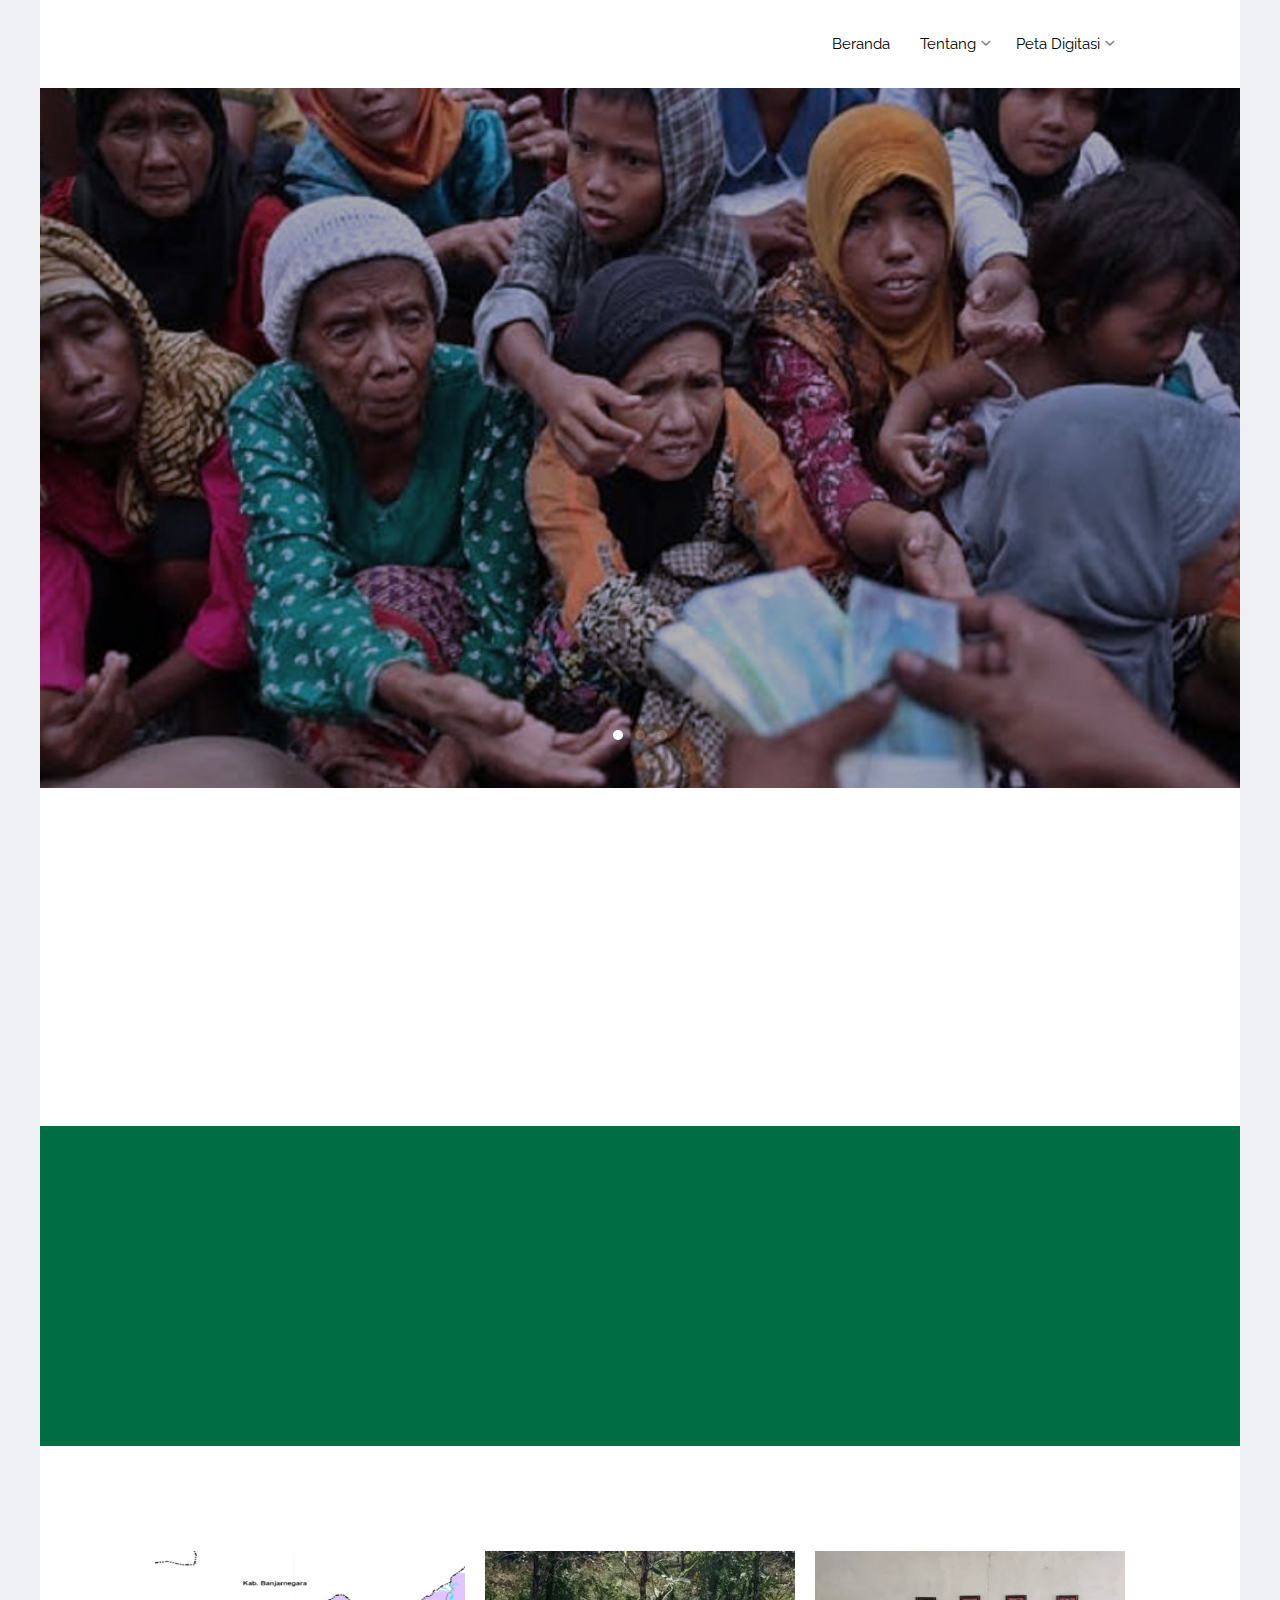
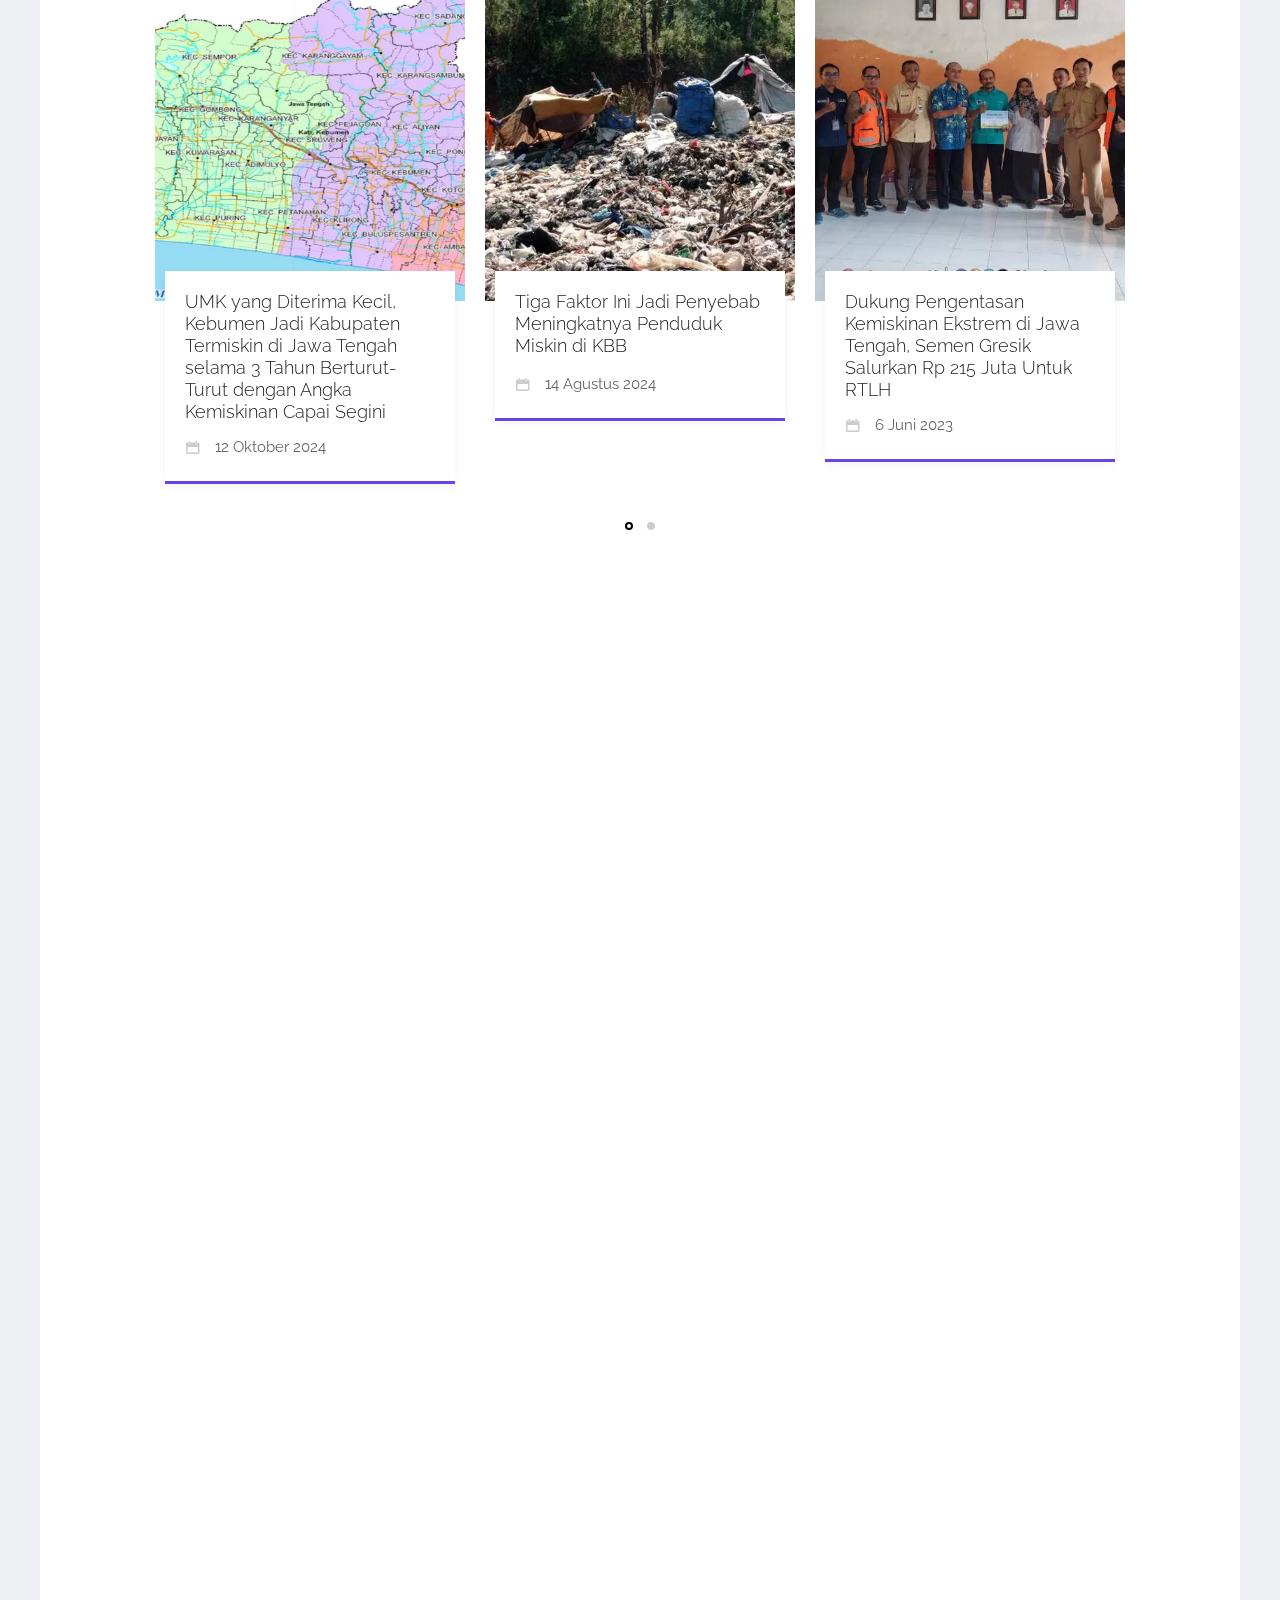
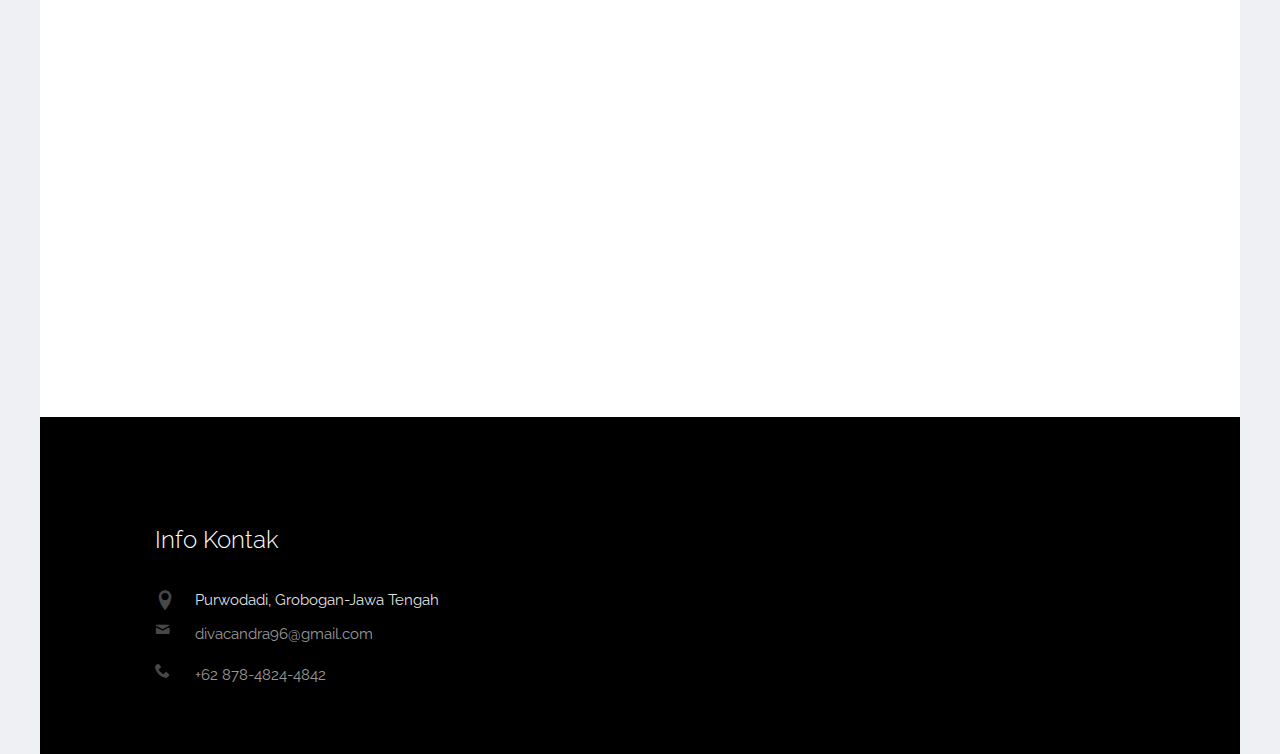
<file: index.html>
<!DOCTYPE html>
<html lang="en">

<head>
  <meta charset="utf-8">
  <meta name="viewport" content="width=device-width, initial-scale=1">
  <title>SIG </title>
  <meta name="description" content="">
  <meta name="keywords" content="">
  <link href="img/logo.png" rel="icon" />

  <link href="https://fonts.googleapis.com/css?family=Raleway:300,400,500,700|Open+Sans" rel="stylesheet">
  <link rel="stylesheet" href="css/styles-merged.css">
  <link rel="stylesheet" href="css/style.min.css">
  <link rel="stylesheet" href="css/custom.css">

  <!--[if lt IE 9]>
      <script src="js/vendor/html5shiv.min.js"></script>
      <script src="js/vendor/respond.min.js"></script>
    <![endif]-->
</head>

<body></body>

<div class="probootstrap-page-wrapper">
  <!-- Fixed navbar -->

  <nav class="navbar navbar-default probootstrap-navbar">
    <div class="container">
      <div class="navbar-header">
        <div class="btn-more js-btn-more visible-xs">
          <a href="#"><i class="icon-dots-three-vertical"></i></a>
        </div>
        <button type="button" class="navbar-toggle collapsed" data-toggle="collapse" data-target="#navbar-collapse"
          aria-expanded="false" aria-controls="navbar">
          <span class="sr-only">Toggle navigation</span>
          <span class="icon-bar"></span>
          <span class="icon-bar"></span>
          <span class="icon-bar"></span>
        </button>
      </div>

      <div id="navbar-collapse" class="navbar-collapse collapse">
        <ul class="nav navbar-nav navbar-right">
          <li><a href="index.html">Beranda</a></li>
          <li class="dropdown">
            <a href="#" data-toggle="dropdown" class="dropdown-toggle">Tentang</a>
            <ul class="dropdown-menu">
              <li><a href="sig.html">SIG</a></li>
              <li><a href="jateng.html">Provinsi Jawa Tengah</a></li>
            </ul>
          </li>
          <li class="dropdown">
            <a href="#" data-toggle="dropdown" class="dropdown-toggle">Peta Digitasi</a>
            <ul class="dropdown-menu">
              <li><a href="jumlah-dan-persentase.html">Jumlah dan Persentase</a></li>
            </ul>
          </li>

        </ul>
      </div>
    </div>
  </nav>

  <section class="flexslider">
    <ul class="slides">
      <li style="background-image: url(img/Kemiskinan1.jpg)" class="overlay">
        <div class="container">
          <div class="row">
            <div class="col-md-8 col-md-offset-2">
              <div class="probootstrap-slider-text text-center">
                <h1 class="probootstrap-heading probootstrap-animate">Sistem Informasi Geografis Jumlah Dan Persentase
                  Kemiskinan</h1>
              </div>
            </div>
          </div>
        </div>
      </li>
      <li style="background-image: url(img/Kemiskinan2.jpg)" class="overlay">
        <div class="container">
          <div class="row">
            <div class="col-md-8 col-md-offset-2">
              <div class="probootstrap-slider-text text-center">
                <h1 class="probootstrap-heading probootstrap-animate">Provinsi Jawa Tengah</h1>
              </div>
            </div>
          </div>
        </div>

      </li>
      <li style="background-image: url(img/Kemiskinan3.jpg)" class="overlay">
        <div class="container">
          <div class="row">
            <div class="col-md-8 col-md-offset-2">
              <div class="probootstrap-slider-text text-center">
                <h1 class="probootstrap-heading probootstrap-animate">Tahun 2022-2023</h1>
              </div>
            </div>
          </div>
        </div>
      </li>
    </ul>
  </section>

  <section class="probootstrap-section" id="probootstrap-counter">
    <div class="container">

      <div class="row">
        <div class="col-md-3 col-sm-6 col-xs-6 col-xxs-12 probootstrap-animate">
          <div class="probootstrap-counter-wrap">
            <div class="probootstrap-icon">
            </div>
            <div class="probootstrap-text">
              <span class="probootstrap-counter">
                <span class="js-counter" data-from="0" data-to="3831440" data-speed="5000"
                  data-refresh-interval="50">1</span>
              </span>
              <span class="probootstrap-counter-label">Jumlah Penduduk Miskin 2022</span>
            </div>
          </div>
        </div>
        <div class="col-md-3 col-sm-6 col-xs-6 col-xxs-12 probootstrap-animate">
          <div class="probootstrap-counter-wrap">
            <div class="probootstrap-icon">
            </div>
            <div class="probootstrap-text">
              <span class="probootstrap-counter">
                <span class="js-counter" data-from="0" data-to="379150" data-speed="5000"
                  data-refresh-interval="50">1</span>
              </span>
              <span class="probootstrap-counter-label">Jumlah Penduduk Miskin 2023</span>
            </div>
          </div>
        </div>
        <div class="clearfix visible-sm-block visible-xs-block"></div>
        <div class="col-md-3 col-sm-6 col-xs-6 col-xxs-12 probootstrap-animate">
          <div class="probootstrap-counter-wrap">
            <div class="probootstrap-icon">
            </div>
            <div class="probootstrap-text">
              <span class="probootstrap-counter">
                <span class="js-counter" data-from="0" data-to="438833" data-speed="5000"
                  data-refresh-interval="50">1</span>
              </span>
              <span class="probootstrap-counter-label">Pendapatan Penduduk Per bulan Dalam 2022</span>
            </div>
          </div>
        </div>
        <div class="col-md-3 col-sm-6 col-xs-6 col-xxs-12 probootstrap-animate">

          <div class="probootstrap-counter-wrap">
            <div class="probootstrap-icon">
            </div>
            <div class="probootstrap-text">
              <span class="probootstrap-counter">
                <span class="js-counter" data-from="0" data-to="477580" data-speed="5000"
                  data-refresh-interval="50">1</span>
              </span>
              <span class="probootstrap-counter-label">Pendapatan Penduduk Per bulan Dalam 2023</span>
            </div>
          </div>
        </div>
      </div>
    </div>
  </section>

  <section
    class="probootstrap-section probootstrap-section-colored probootstrap-bg probootstrap-custom-heading probootstrap-tab-section"
    style="background-color: #00b673;">
    <div class="container">
      <div class="row">
        <div class="col-md-12 text-center section-heading probootstrap-animate">
          <h2 class="mb0">Berita</h2>
        </div>
      </div>
    </div>
    <div class="probootstrap-tab-style-1">
      <ul class="nav nav-tabs probootstrap-center probootstrap-tabs no-border">
      </ul>
    </div>
  </section>

  <section class="probootstrap-section probootstrap-section">
    <div class="container">
      <div class="row">
        <div class="col-md-12">

          <div class="tab-content">

            <div id="featured-news" class="tab-pane fade in active">
              <div class="row">
                <div class="col-md-12">
                  <div class="owl-carousel" id="owl1">
                    <div class="item">
                      <a href="#" class="probootstrap-featured-news-box">
                        <figure class="probootstrap-media"><img src="img/umk.webp"
                            alt="Free Bootstrap Template by ProBootstrap.com" class="img-responsive">
                        </figure>
                        <div class="probootstrap-text">
                          <h3>UMK yang Diterima Kecil, Kebumen Jadi Kabupaten Termiskin di Jawa Tengah selama 3 Tahun
                            Berturut-Turut dengan Angka Kemiskinan Capai Segini</h3>
                          <span class="probootstrap-date"><i class="icon-calendar"></i>12 Oktober 2024</span>

                        </div>
                      </a>
                    </div>
                    <!-- END item -->
                    <div class="item">
                      <a href="#" class="probootstrap-featured-news-box">
                        <figure class="probootstrap-media"><img src="img/tigafaktor.webp"
                            alt="Free Bootstrap Template by ProBootstrap.com" class="img-responsive"></figure>
                        <div class="probootstrap-text">
                          <h3>Tiga Faktor Ini Jadi Penyebab Meningkatnya Penduduk Miskin di KBB</h3>
                          <span class="probootstrap-date"><i class="icon-calendar"></i>14 Agustus 2024</span>

                        </div>
                      </a>
                    </div>
                    <!-- END item -->
                    <div class="item">
                      <a href="#" class="probootstrap-featured-news-box">
                        <figure class="probootstrap-media"><img src="img/semen.webp"
                            alt="Free Bootstrap Template by ProBootstrap.com" class="img-responsive"></figure>
                        <div class="probootstrap-text">
                          <h3>Dukung Pengentasan Kemiskinan Ekstrem di Jawa Tengah, Semen Gresik Salurkan Rp 215 Juta
                            Untuk RTLH</h3>
                          <span class="probootstrap-date"><i class="icon-calendar"></i>6 Juni 2023</span>

                        </div>
                      </a>
                    </div>
                    <!-- END item -->
                    <div class="item">
                      <a href="#" class="probootstrap-featured-news-box">
                        <figure class="probootstrap-media"><img src="img/ganjar.jpg"
                            alt="Free Bootstrap Template by ProBootstrap.com" class="img-responsive"></figure>
                        <div class="probootstrap-text">
                          <h3>Ganjar Sukses Turunkan Jumlah Penduduk Miskin di Jawa Tengah</h3>
                          <span class="probootstrap-date"><i class="icon-calendar"></i>25 Januari 2023</span>


                        </div>
                      </a>
                    </div>
                    <!-- END item -->
                  </div>
                </div>
              </div>
              <!-- END row -->
            </div>

          </div>

        </div>
      </div>
    </div>
  </section>

  <section class="probootstrap-section probootstrap-bg-white">
    <div class="container">
      <div class="row">
      </div>
      <!-- END row -->
      <div class="row">
        <div class="col-md-6">
          <div class="probootstrap-service-2 probootstrap-animate">
            <div class="image">
              <div class="image-bg">
                <img src="img/peneliti.webp" alt="Free Bootstrap Template by ProBootstrap.com">
              </div>
            </div>
            <div class="text">
              <span class="probootstrap-meta"><i class="icon-calendar2"></i> 16 Juli, 2022</span>
              <h3>Peneliti UGM Ungkap Deretan Faktor Penyebab Jateng Entaskan Kemiskinan</h3>
              <p>ngka kemiskinan di Jawa Tengah pada kuartal satu tahun 2022 mengalami penurunan.
                Tercatat ada 102,57 ribu orang berhasil dientaskan dari zona miskin.
                Berdasarkan data BPS, angka tersebut merupakan yang tertinggi dibandingkan 25 provinsi lain yang juga
                mengalami penurunan kemiskinan.
              </p>
              <p><a href="#" class="btn btn-primary">Baca Selengkapnya</a> <span class="enrolled-count">2,928
                  kunjungan</span></p>
            </div>
          </div>

          <div class="probootstrap-service-2 probootstrap-animate">
            <div class="image">
              <div class="image-bg">
                <img src="img/tujukab.webp" alt="Free Bootstrap Template by ProBootstrap.com">
              </div>
            </div>
            <div class="text">
              <span class="probootstrap-meta"><i class="icon-calendar2"></i> 26 November 2024</span>
              <h3>7 Kabupaten Termiskin di Jawa Tengah 2024, Upah Minum Regionalnya hanya Segini</h3>
              <p>Perekonomian di Jawa Tengah didominasi oleh sektor pertanian, industri, dan pariwisata.
                Industru juga berkembang pesat di Jawa tengah, seperti tekstil, kerajinan tangan, hingga manufaktur.
              </p>
              <p><a href="#" class="btn btn-primary">Baca Selengkapnya</a> <span class="enrolled-count">7,202
                  kunjungan</span></p>
            </div>
          </div>

        </div>
        <div class="col-md-6">
          <div class="probootstrap-service-2 probootstrap-animate">
            <div class="image">
              <div class="image-bg">
                <img src="img/judol.jpg" alt="Free Bootstrap Template by ProBootstrap.com">
              </div>
            </div>
            <div class="text">
              <span class="probootstrap-meta"><i class="icon-calendar2"></i>29 Novemer 2024</span>
              <h3>Judi Online Jadi Penyebab Lahirnya Kemiskinan Baru</h3>
              <p>Budiman Sudjatmiko mengungkapkan, judi online menjadi penyebab lahirnya kemiskinan baru.Hal ini
                disampaikan Budiman, merespons pernyataan Menteri Koordinator Bidang Pemberdayaan Masyarakat Muhaimin
                Iskandar soal judi online meningkatkan angka kemiskinan.</p>
              <p><a href="#" class="btn btn-primary">Baca Selengkapnya</a> <span class="enrolled-count">12,582
                  Kunjungan</span></p>
            </div>
          </div>

          <div class="probootstrap-service-2 probootstrap-animate">
            <div class="image">
              <div class="image-bg">
                <img src="img/bps.jpeg" alt="Free Bootstrap Template by ProBootstrap.com">
              </div>
            </div>
            <div class="text">
              <span class="probootstrap-meta"><i class="icon-calendar2"></i> 2 Juli 2024</span>
              <h3>BPS Mencatat Jumlah Penduduk Miskin Jawa Tengah Turun 87 Ribu</h3>
              <p>Jumlah penduduk miskin Jawa Tengah berdasarkan catatan Badan Pusat Statistik (BPS) mengalami penurun
                sekitar 87 ribu orang atau 0,30 persen dalam setahun terakhir.</p>
              <p><a href="#" class="btn btn-primary">Baca Selengkapnya</a> <span class="enrolled-count">9,582
                  Kunjungan</span></p>
            </div>
          </div>

        </div>
      </div>
    </div>
  </section>
  <footer class="probootstrap-footer probootstrap-bg">
    <div class="container">
      <div class="row">
        <div class="col-md-4">
          <div class="probootstrap-footer-widget">
            <h3>Info Kontak</h3>
            <ul class="probootstrap-contact-info">
              <li>
                <i class="icon-location2"></i>
                <span>Purwodadi, Grobogan-Jawa Tengah</span>
              </li>
              <li>
                <a href="diacandra96@gmail.com">
                  <i class="icon-mail"></i>
                  <span>divacandra96@gmail.com</span>
                </a>
              </li>
              <li>
                <a href="tel:+6287848244842">
                  <i class="icon-phone2"></i>
                  <span>+62 878-4824-4842</span>
                </a>
              </li>
            </ul>
          </div>
        </div>
      </div>
      <!-- END row -->
    </div>
  </footer>

</div>
<!-- END wrapper -->


<script src="js/scripts.min.js"></script>
<script src="js/main.min.js"></script>
<script src="js/custom.js"></script>

</body>

</html>
</file>
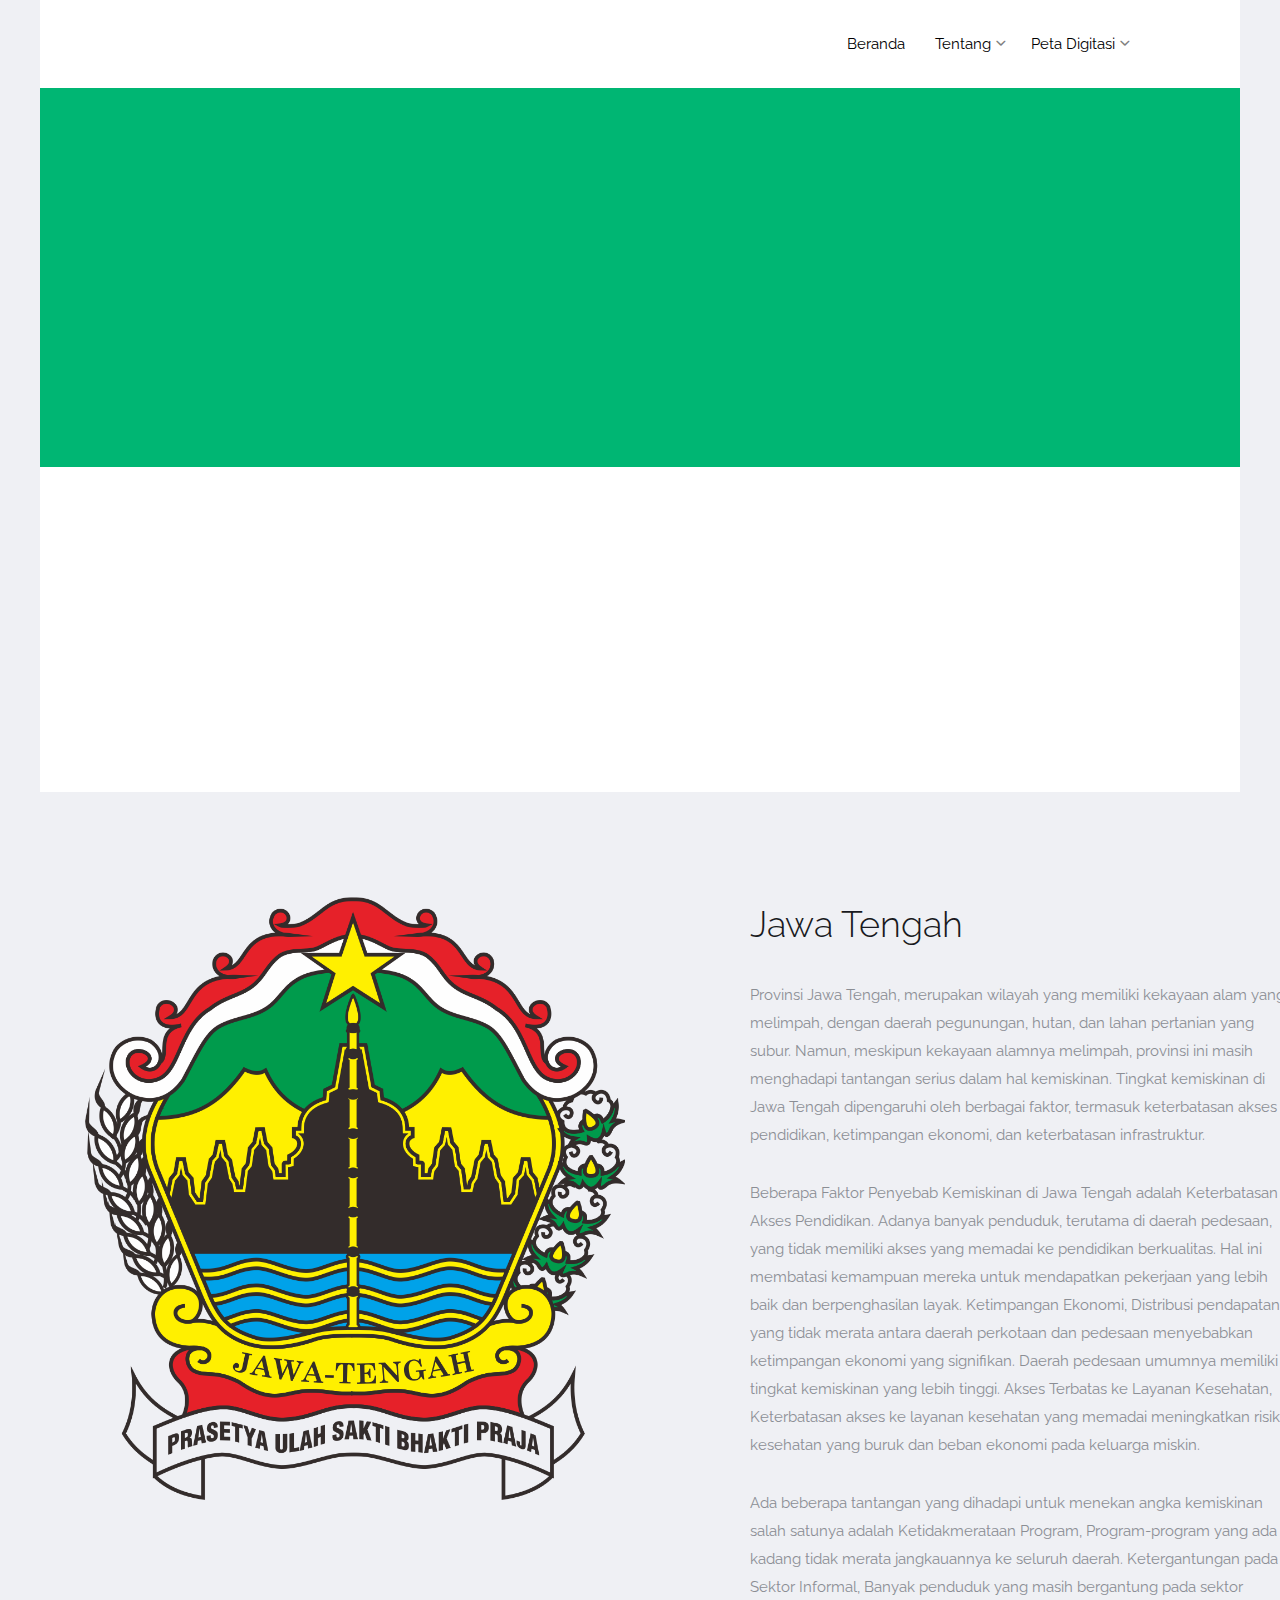
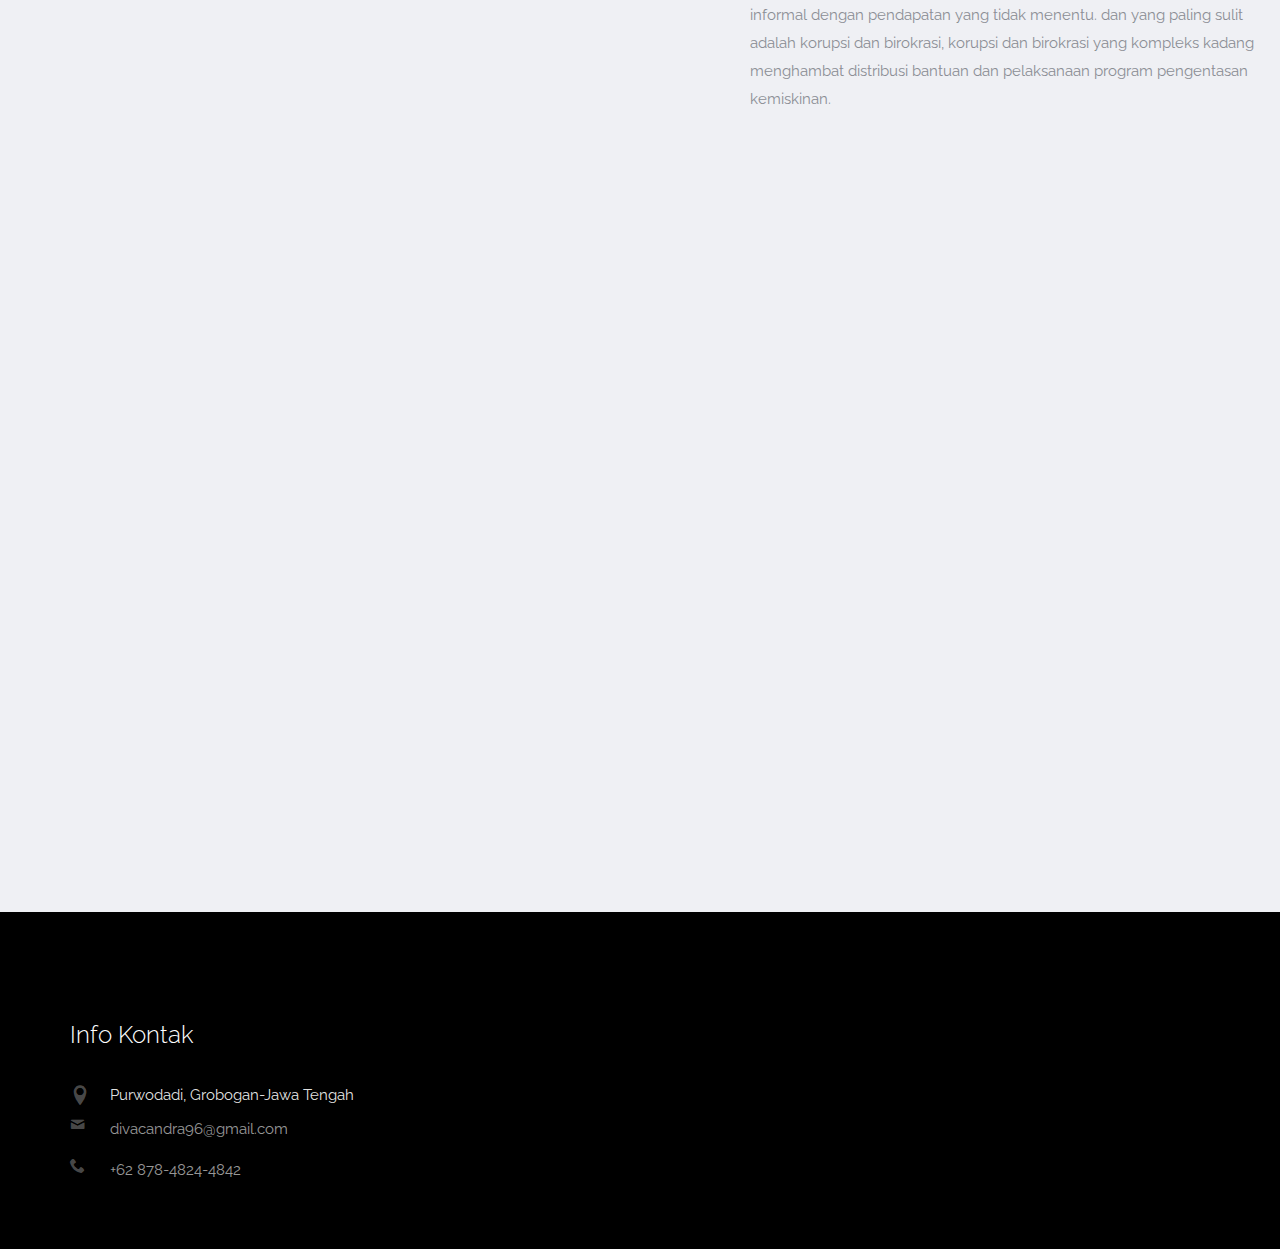
<file: jateng.html>
<!DOCTYPE html>

<!-- 
  Theme Name: Enlight
  Theme URL: https://probootstrap.com/enlight-free-education-responsive-bootstrap-website-template
  Author: ProBootstrap.com
  Author URL: https://probootstrap.com
  License: Released for free under the Creative Commons Attribution 3.0 license (probootstrap.com/license)
-->
<html lang="en">

<head>
  <meta charset="utf-8" />
  <meta name="viewport" content="width=device-width, initial-scale=1" />
  <title>Tentang</title>

  <link href="img/logo.png" rel="icon" />

  <link href="https://fonts.googleapis.com/css?family=Raleway:300,400,500,700|Open+Sans" rel="stylesheet" />
  <link rel="stylesheet" href="css/styles-merged.css" />
  <link rel="stylesheet" href="css/style.min.css" />
  <link rel="stylesheet" href="css/custom.css" />

  <!--[if lt IE 9]>
      <script src="js/vendor/html5shiv.min.js"></script>
      <script src="js/vendor/respond.min.js"></script>
    <![endif]-->
</head>

<body>
  <div class="probootstrap-search" id="probootstrap-search">
    <a href="#" class="probootstrap-close js-probootstrap-close"><i class="icon-cross"></i></a>
    <form action="#">
      <input type="search" name="s" id="search" placeholder="Search a keyword and hit enter..." />
    </form>
  </div>

  <div class="probootstrap-page-wrapper">
    <!-- Fixed navbar -->
    <div class="container">
      <div class="navbar-header">
        <div class="btn-more js-btn-more visible-xs">
          <a href="#"><i class="icon-dots-three-vertical"></i></a>
        </div>
        <button type="button" class="navbar-toggle collapsed" data-toggle="collapse" data-target="#navbar-collapse"
          aria-expanded="false" aria-controls="navbar">
          <span class="sr-only">Toggle navigation</span>
          <span class="icon-bar"></span>
          <span class="icon-bar"></span>
          <span class="icon-bar"></span>
        </button>
        <a class="navbar-brand" href="index.html" title="ProBootstrap:Enlight">Pantau Bencana</a>
      </div>

      <nav class="navbar navbar-default probootstrap-navbar">
        <div class="container">
          <div class="navbar-header">
            <div class="btn-more js-btn-more visible-xs">
              <a href="#"><i class="icon-dots-three-vertical"></i></a>
            </div>
            <button type="button" class="navbar-toggle collapsed" data-toggle="collapse" data-target="#navbar-collapse"
              aria-expanded="false" aria-controls="navbar">
              <span class="sr-only">Toggle navigation</span>
              <span class="icon-bar"></span>
              <span class="icon-bar"></span>
              <span class="icon-bar"></span>
            </button>
          </div>

          <div id="navbar-collapse" class="navbar-collapse collapse">
            <ul class="nav navbar-nav navbar-right">
              <li><a href="index.html">Beranda</a></li>
              <li class="dropdown">
                <a href="#" data-toggle="dropdown" class="dropdown-toggle">Tentang</a>
                <ul class="dropdown-menu">
                  <li><a href="sig.html">SIG</a></li>
                  <li><a href="jateng.html">Provinsi Jawa Tengah</a></li>
                </ul>
              </li>
              <li class="dropdown">
                <a href="#" data-toggle="dropdown" class="dropdown-toggle">Peta Digitasi</a>
                <ul class="dropdown-menu">
                  <li><a href="jumlah-dan-persentase.html">Jumlah dan Persentase</a></li>
                </ul>
              </li>
            </ul>
          </div>
        </div>
      </nav>
    </div>

    <section class="probootstrap-section probootstrap-section-colored" style="background-color: #00b673">
      <div class="container">
        <div class="row">
          <div class="col-md-12 text-left section-heading probootstrap-animate">
            <h1>Provinsi Jawa Tengah</h1>
          </div>
        </div>
      </div>
    </section>

    <section class="probootstrap-section">
      <div class="container">
        <div class="row">
          <div class="col-md-12">
            <div class="probootstrap-flex-block">
              <div class="probootstrap-text probootstrap-animate">
                <div class="text-uppercase probootstrap-uppercase"></div>
                <h3>Provinsi Jawa Tengah</h3>
                <p>
                  Jawa Tengah (disingkat Jateng) adalah sebuah wilayah provinsi di Indonesia yang terletak di bagian
                  tengah Pulau Jawa. Ibu kota Provinsi Jawa Tengah berada di Kota Semarang.
                </p>
              </div>
              <iframe width="560" height="315" src="https://www.youtube.com/embed/5XVGbi7wTeQ?si=IPOGd1DuoZlxbSaU"
                title="YouTube video player" frameborder="0"
                allow="accelerometer; autoplay; clipboard-write; encrypted-media; gyroscope; picture-in-picture; web-share"
                referrerpolicy="strict-origin-when-cross-origin" allowfullscreen></iframe>
            </div>
          </div>
        </div>
      </div>
  </div>
  </div>
  </section>

  <section class="probootstrap-section">
    <div class="container">
      <div class="col-md-6">
        <p>
          <img src="img/logo-jateng.png" alt="Free Bootstrap Template by ProBootstrap.com" class="img-responsive" />
        </p>
      </div>
      <div class="col-md-6 col-md-push-1">
        <h2>Jawa Tengah</h2>
        <p>
          Provinsi Jawa Tengah, merupakan wilayah yang memiliki kekayaan alam yang melimpah,
          dengan daerah pegunungan, hutan, dan lahan pertanian yang subur.
          Namun, meskipun kekayaan alamnya melimpah, provinsi ini masih menghadapi tantangan serius dalam hal
          kemiskinan.
          Tingkat kemiskinan di Jawa Tengah dipengaruhi oleh berbagai faktor, termasuk keterbatasan akses pendidikan,
          ketimpangan ekonomi, dan keterbatasan infrastruktur.
        </p>
        <p>
          Beberapa Faktor Penyebab Kemiskinan di Jawa Tengah adalah
          Keterbatasan Akses Pendidikan. Adanya banyak penduduk, terutama di daerah pedesaan,
          yang tidak memiliki akses yang memadai ke pendidikan berkualitas.
          Hal ini membatasi kemampuan mereka untuk mendapatkan pekerjaan yang lebih baik dan berpenghasilan layak.
          Ketimpangan Ekonomi, Distribusi pendapatan yang tidak merata antara daerah perkotaan dan pedesaan
          menyebabkan ketimpangan ekonomi yang signifikan. Daerah pedesaan umumnya memiliki tingkat kemiskinan yang
          lebih tinggi.
          Akses Terbatas ke Layanan Kesehatan, Keterbatasan akses ke layanan kesehatan yang memadai
          meningkatkan risiko kesehatan yang buruk dan beban ekonomi pada keluarga miskin.
        </p>
        <p>
          Ada beberapa tantangan yang dihadapi untuk menekan angka kemiskinan salah satunya adalah
          Ketidakmerataan Program, Program-program yang ada kadang tidak merata jangkauannya ke seluruh daerah.
          Ketergantungan pada Sektor Informal, Banyak penduduk yang masih bergantung pada sektor informal dengan
          pendapatan yang tidak menentu.
          dan yang paling sulit adalah korupsi dan birokrasi, korupsi dan birokrasi yang kompleks kadang menghambat
          distribusi bantuan dan pelaksanaan program pengentasan kemiskinan.
        </p>
      </div>
    </div>
  </section>

  <section class="probootstrap-section">
    <div class="container">
      <div class="row">
        <div class="col-md-6 col-md-offset-3 text-center section-heading probootstrap-animate">
          <h3>Upaya Penanggulangan</h3>
        </div>
      </div>
      <div class="row">
        <div class="col-md-6">
          <div class="service left-icon probootstrap-animate">
            <div class="icon"></div>
            <div class="text">
              <p>Program Pendidikan dan Pelatihan: Pemerintah dan organisasi non-pemerintah (NGO)
                telah meluncurkan berbagai program pendidikan dan pelatihan keterampilan untuk meningkatkan
                kapasitas tenaga kerja.</p>
            </div>
          </div>
          <div class="service left-icon probootstrap-animate">
            <div class="icon"></div>
            <div class="text">
              <p>Pemberdayaan Ekonomi Lokal: Inisiatif pemberdayaan ekonomi lokal seperti
                pemberian modal usaha kecil dan mikro telah diterapkan untuk mendukung pertumbuhan
                ekonomi di tingkat komunitas.</p>
            </div>
          </div>
          <div class="service left-icon probootstrap-animate">
            <div class="icon"></div>
            <div class="text">
              <p>
                Akses Layanan Kesehatan: Upaya untuk meningkatkan akses dan kualitas
                layanan kesehatan bagi masyarakat yang kurang mampu juga terus dilakukan.
              </p>
            </div>
          </div>
        </div>
        <div class="col-md-6">
          <div class="service left-icon probootstrap-animate">
            <div class="icon"></div>
            <div class="text">
              <p>Pembangunan Infrastruktur: Pembangunan infrastruktur yang lebih baik
                di berbagai daerah untuk mendukung pertumbuhan ekonomi dan meningkatkan kualitas hidup penduduk.</p>
            </div>
          </div>
        </div>
      </div>
      <!-- END row -->
    </div>
  </section>

  <footer class="probootstrap-footer probootstrap-bg">
    <div class="container">
      <div class="row">
        <div class="col-md-4">
          <div class="probootstrap-footer-widget">
            <h3>Info Kontak</h3>
            <ul class="probootstrap-contact-info">
              <li>
                <i class="icon-location2"></i>
                <span>Purwodadi, Grobogan-Jawa Tengah</span>
              </li>
              <li>
                <a href="mailto:divacandra96@gmail.com">
                  <i class="icon-mail"></i>
                  <span>divacandra96@gmail.com</span>
                </a>
              </li>
              <li>
                <a href="tel:+6287848244842">
                  <i class="icon-phone2"></i>
                  <span>+62 878-4824-4842</span>
                </a>
              </li>
            </ul>
          </div>
        </div>
      </div>
      <!-- END row -->
    </div>
  </footer>
  </div>
  <!-- END wrapper -->

  <script src="js/scripts.min.js"></script>
  <script src="js/main.min.js"></script>
  <script src="js/custom.js"></script>
</body>

</html>
</file>
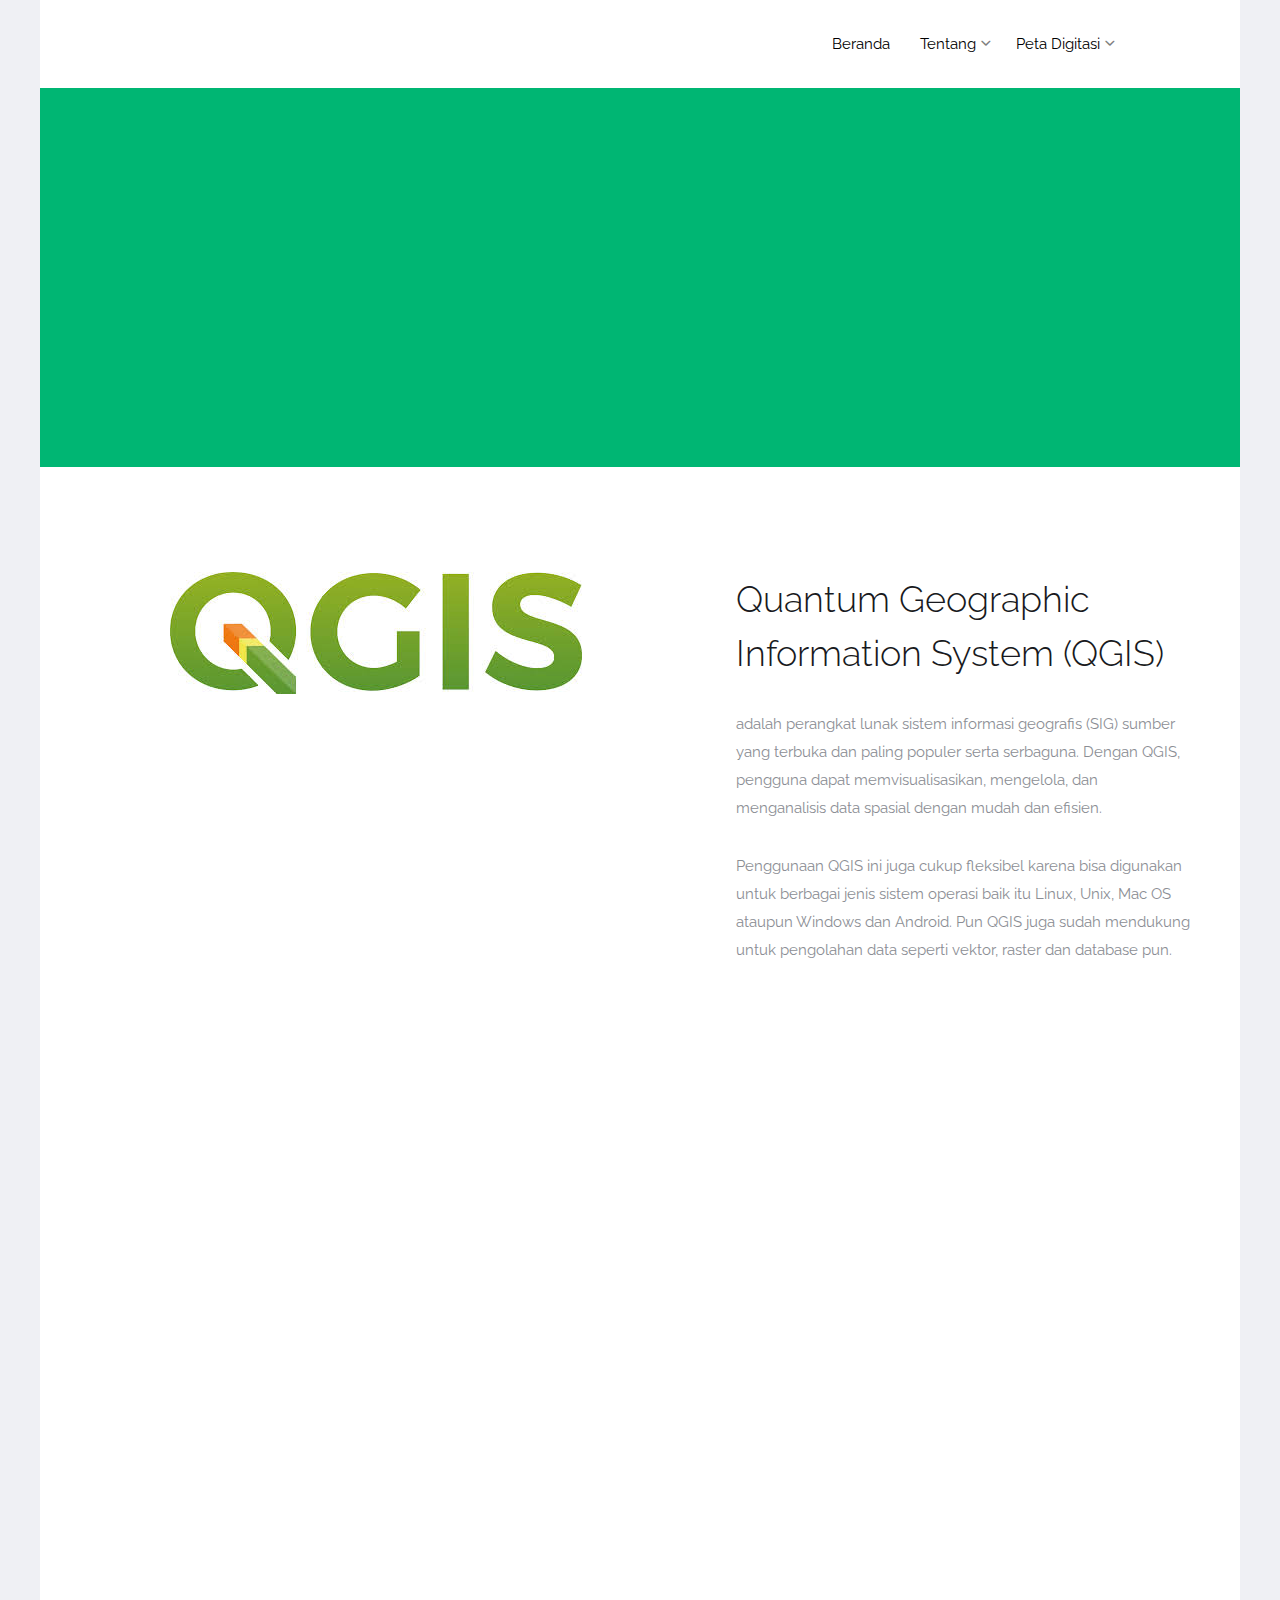
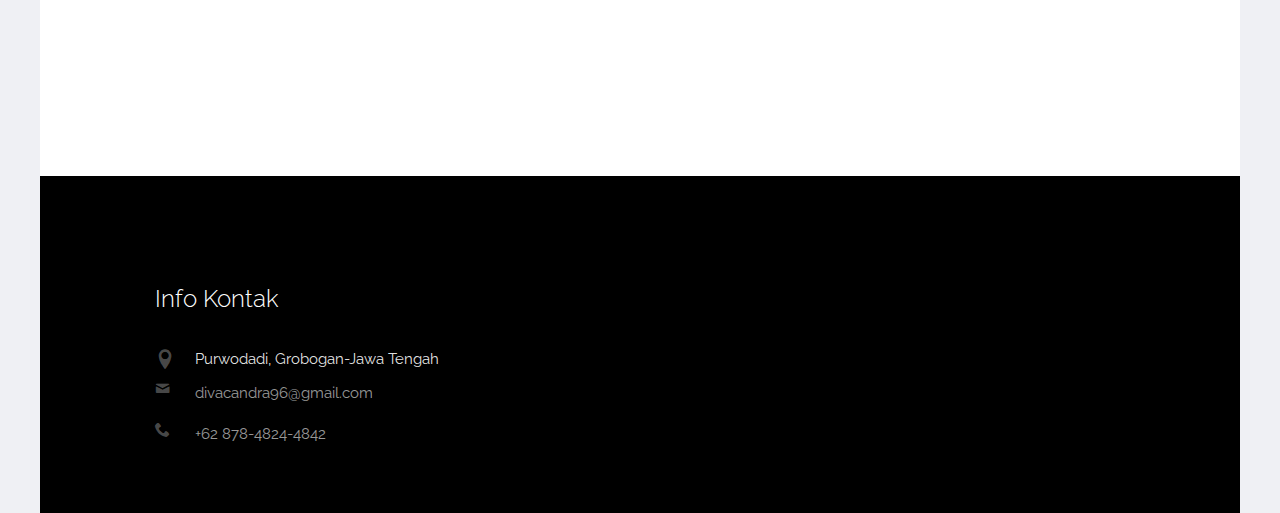
<file: sig.html>
<!DOCTYPE html>

<!-- 
  Theme Name: Enlight
  Theme URL: https://probootstrap.com/enlight-free-education-responsive-bootstrap-website-template
  Author: ProBootstrap.com
  Author URL: https://probootstrap.com
  License: Released for free under the Creative Commons Attribution 3.0 license (probootstrap.com/license)
-->
<html lang="en">

<head>
  <meta charset="utf-8" />
  <meta name="viewport" content="width=device-width, initial-scale=1" />
  <title>Tentang</title>

  <link href="img/logo.png" rel="icon" />

  <link href="https://fonts.googleapis.com/css?family=Raleway:300,400,500,700|Open+Sans" rel="stylesheet" />
  <link rel="stylesheet" href="css/styles-merged.css" />
  <link rel="stylesheet" href="css/style.min.css" />
  <link rel="stylesheet" href="css/custom.css" />

  <!--[if lt IE 9]>
      <script src="js/vendor/html5shiv.min.js"></script>
      <script src="js/vendor/respond.min.js"></script>
    <![endif]-->
</head>

<body>
  <div class="probootstrap-search" id="probootstrap-search">
    <a href="#" class="probootstrap-close js-probootstrap-close"><i class="icon-cross"></i></a>
    <form action="#">
      <input type="search" name="s" id="search" placeholder="Search a keyword and hit enter..." />
    </form>
  </div>

  <div class="probootstrap-page-wrapper">
    <!-- Fixed navbar -->

    <nav class="navbar navbar-default probootstrap-navbar">
      <div class="container">
        <div class="navbar-header">
          <div class="btn-more js-btn-more visible-xs">
            <a href="#"><i class="icon-dots-three-vertical"></i></a>
          </div>
          <button type="button" class="navbar-toggle collapsed" data-toggle="collapse" data-target="#navbar-collapse"
            aria-expanded="false" aria-controls="navbar">
            <span class="sr-only">Toggle navigation</span>
            <span class="icon-bar"></span>
            <span class="icon-bar"></span>
            <span class="icon-bar"></span>
          </button>
        </div>

        <div id="navbar-collapse" class="navbar-collapse collapse">
          <ul class="nav navbar-nav navbar-right">
            <li><a href="index.html">Beranda</a></li>
            <li class="dropdown">
              <a href="#" data-toggle="dropdown" class="dropdown-toggle">Tentang</a>
              <ul class="dropdown-menu">
                <li><a href="sig.html">SIG</a></li>
                <li><a href="jateng.html">Provinsi Jawa Tengah</a></li>
              </ul>
            </li>
            <li class="dropdown">
              <a href="#" data-toggle="dropdown" class="dropdown-toggle">Peta Digitasi</a>
              <ul class="dropdown-menu">
                <li><a href="jumlah-dan-persentase.html">Jumlah dan Persentase </a></li>
              </ul>
            </li>
          </ul>
        </div>
      </div>
    </nav>
    <section class="probootstrap-section probootstrap-section-colored" style="background-color: #00b673">
      <div class="container">
        <div class="row">
          <div class="col-md-12 text-left section-heading probootstrap-animate">
            <h1>Sistem Informasi Geografis</h1>
          </div>
        </div>
      </div>
    </section>

    <section class="probootstrap-section">
      <div class="container">
        <div class="col-md-6">
          <p>
            <img src="img/qgis.jpg" alt="Free Bootstrap Template by ProBootstrap.com" class="img-responsive" />
          </p>
        </div>
        <div class="col-md-6 col-md-push-1">
          <h2>Quantum Geographic Information System (QGIS)</h2>
          <p>
            adalah perangkat lunak sistem informasi geografis (SIG) sumber
            yang terbuka dan paling populer serta serbaguna. Dengan QGIS,
            pengguna dapat memvisualisasikan, mengelola, dan menganalisis data
            spasial dengan mudah dan efisien.
          </p>
          <p>
            Penggunaan QGIS ini juga cukup fleksibel karena bisa digunakan
            untuk berbagai jenis sistem operasi baik itu Linux, Unix, Mac OS
            ataupun Windows dan Android. Pun QGIS juga sudah mendukung untuk
            pengolahan data seperti vektor, raster dan database pun.
          </p>
        </div>
      </div>
    </section>

    <section class="probootstrap-section">
      <div class="container">
        <div class="row">
          <div class="col-md-6 col-md-offset-3 text-center section-heading probootstrap-animate">
            <h2>Keunggulan QGIS</h2>
          </div>
        </div>
        <div class="row">
          <div class="col-md-6">
            <div class="service left-icon probootstrap-animate">
              <div class="icon"><i class="icon-checkmark"></i></div>
              <div class="text">
                <h3>Pemetaan Interaktif:</h3>
                <p>
                  Membuat peta interaktif dengan berbagai simbol, warna, dan
                  gaya.
                </p>
              </div>
            </div>
            <div class="service left-icon probootstrap-animate">
              <div class="icon"><i class="icon-checkmark"></i></div>
              <div class="text">
                <h3>Analisis Geografis</h3>
                <p>
                  Menjalankan analisis spasial seperti overlay, buffering, dan
                  interpolasi.
                </p>
              </div>
            </div>
            <div class="service left-icon probootstrap-animate">
              <div class="icon"><i class="icon-checkmark"></i></div>
              <div class="text">
                <h3>Pemodelan Data:</h3>
                <p>
                  Membuat model spasial untuk memprediksi atau menganalisis
                  pola data.
                </p>
              </div>
            </div>
          </div>
          <div class="col-md-6">
            <div class="service left-icon probootstrap-animate">
              <div class="icon"><i class="icon-checkmark"></i></div>
              <div class="text">
                <h3>Pengeditan Data:</h3>
                <p>
                  Mengedit data geografis dengan mudah dengan berbagai alat
                  pengeditan yang tersedia.
                </p>
              </div>
            </div>
          </div>
        </div>
        <!-- END row -->
      </div>
    </section>

    <footer class="probootstrap-footer probootstrap-bg">
      <div class="container">
        <div class="row">
          <div class="col-md-4">
            <div class="probootstrap-footer-widget">
              <h3>Info Kontak</h3>
              <ul class="probootstrap-contact-info">
                <li>
                  <i class="icon-location2"></i>
                  <span>Purwodadi, Grobogan-Jawa Tengah</span>
                </li>
                <li>
                  <a href="mailto:divacandra96@gmail.com">
                    <i class="icon-mail"></i>
                    <span>divacandra96@gmail.com</span>
                  </a>
                </li>
                <li>
                  <a href="tel:+6287848244842">
                    <i class="icon-phone2"></i>
                    <span>+62 878-4824-4842</span>
                  </a>
                </li>
              </ul>
            </div>
          </div>
        </div>
        <!-- END row -->
      </div>
    </footer>
  </div>
  <!-- END wrapper -->

  <script src="js/scripts.min.js"></script>
  <script src="js/main.min.js"></script>
  <script src="js/custom.js"></script>
</body>

</html>
</file>
<file: css/style.min.css>
/*!==============================
 * Theme Name: Enlight
 * Theme URL: https://probootstrap.com/enlight-free-education-responsive-bootstrap-website-template
 * Author: ProBootstrap.com
 * Author URL: https://probootstrap.com
 * License: Released for free under the Creative Commons Attribution 3.0 license (probootstrap.com/license)
 */body,h1,h2,h3,h4,h5,h6{font-family:Raleway,Arial,sans-serif}.probootstrap-header-top,a{-webkit-transition:.3s all}@font-face{font-family:icomoon;src:url(../fonts/icomoon/icomoon.eot?1z9v6x);src:url(../fonts/icomoon/icomoon.eot?1z9v6x#iefix) format("embedded-opentype"),url(../fonts/icomoon/icomoon.ttf?1z9v6x) format("truetype"),url(../fonts/icomoon/icomoon.woff?1z9v6x) format("woff"),url(../fonts/icomoon/icomoon.svg?1z9v6x#icomoon) format("svg");font-weight:400;font-style:normal}html{overflow-x:hidden}body{background:#EFF0F4;color:#8b8e94;line-height:28px;font-size:15px}h1,h2,h3,h4,h5,h6{color:#181920;line-height:1.5;font-weight:300;margin:0 0 30px}h1{font-size:46px}h2,h4{font-size:36px}h3{font-size:28px}h5,h6{font-size:14px}ol,p,ul{margin-bottom:30px}a{transition:.3s all;color:#6a41ed}a:active,a:focus,a:hover{color:#582aeb;text-decoration:none}.flexslider .probootstrap-heading,.hero-text-heading,.probootstrap-hero h1{font-size:52px;margin-bottom:10px;margin-top:0;line-height:64px;color:#fff;font-weight:300}@media screen and (max-width:768px){.flexslider .probootstrap-heading,.hero-text-heading,.probootstrap-hero h1{font-size:40px;line-height:1.5}.probootstrap-header-top{display:none}.probootstrap-header-top.active{display:block}}.probootstrap-navbar .dropdown-submenu>a:before,.probootstrap-navbar .dropdown>a:before{font-family:icomoon;font-style:normal;font-weight:400;line-height:1;speak:none;font-variant:normal;-webkit-font-smoothing:antialiased;-moz-osx-font-smoothing:grayscale}@media screen and (max-width:480px){.flexslider .probootstrap-heading,.hero-text-heading,.probootstrap-hero h1{font-size:30px}}.flexslider .probootstrap-subheading,.hero-text-subheading,.probootstrap-hero p{font-size:16px;color:rgba(255,255,255,.9)}.flexslider .probootstrap-subheading:last-child,.hero-text-subheading:last-child,.probootstrap-hero p:last-child{margin-bottom:0}.probootstrap-page-wrapper{max-width:1500px;margin:0 auto;background:#fff}@media screen and (max-width:1500px){.probootstrap-page-wrapper{max-width:1200px}.probootstrap-page-wrapper .container{max-width:1000px}}@media screen and (max-width:1200px){.probootstrap-page-wrapper{max-width:960px}.probootstrap-page-wrapper .container{max-width:900px}}.probootstrap-sidebar-inner{background:#fff;padding:40px;margin-bottom:40px;-webkit-box-shadow:0 2px 20px 0 rgba(0,0,0,.1);box-shadow:0 2px 20px 0 rgba(0,0,0,.1)}.probootstrap-side-menu{padding:0;margin:0}.probootstrap-side-menu li{padding:0;margin:0 0 20px;list-style:none;font-size:16px}.probootstrap-side-menu li.active,.probootstrap-side-menu li.active a{color:#000}.probootstrap-header-top{margin-top:0;position:relative;transition:.3s all}.probootstrap-header-top>.container{border-bottom:1px solid #f2f2f2}.probootstrap-top-quick-contact-info{padding-top:7px;padding-bottom:7px;font-size:12px}.probootstrap-top-quick-contact-info span{display:inline-block;margin-right:20px}.probootstrap-top-quick-contact-info span i{display:inline-block;margin-right:10px;color:#49D292}.probootstrap-top-social{text-align:right}.probootstrap-top-social ul{padding:0;margin:5px 0 0}.probootstrap-top-social ul li{list-style:none;padding:0;margin:0;display:inline-block}.probootstrap-top-social ul li a{display:inline-block;padding:4px;color:#49D292}.probootstrap-top-social ul li:last-child a{padding-right:0}.probootstrap-search-icon{margin-left:30px}.probootstrap-navbar{border:none;-webkit-box-shadow:none;box-shadow:none;border-radius:0;margin-bottom:0;background:#fff;-webkit-transition:.3s all;transition:.3s all}@media screen and (max-width:768px){.probootstrap-top-social{text-align:left}.probootstrap-navbar{background:#fff;-webkit-box-shadow:0 2px 10px 0 rgba(0,0,0,.1);box-shadow:0 2px 10px 0 rgba(0,0,0,.1)}}.probootstrap-navbar .btn-more{position:absolute;right:80px;top:13px;z-index:100}.probootstrap-navbar .btn-more a{color:#b3b2b2}.probootstrap-navbar .btn-more a:hover{color:#1a1919}.probootstrap-navbar .navbar-toggle:focus,.probootstrap-navbar .navbar-toggle:hover{background-color:transparent}.probootstrap-navbar .navbar-toggle{border:none}.probootstrap-navbar .navbar-toggle span.icon-bar{-webkit-transition:all .15s;transition:all .15s}.probootstrap-navbar .navbar-toggle span:nth-child(2){-webkit-transform:rotate(45deg);transform:rotate(45deg);-webkit-transform-origin:10% 10%;transform-origin:10% 10%}.probootstrap-navbar .navbar-toggle span:nth-child(3){opacity:0}.probootstrap-navbar .navbar-toggle span:nth-child(4){-webkit-transform:rotate(-45deg);transform:rotate(-45deg);-webkit-transform-origin:10% 90%;transform-origin:10% 90%}.probootstrap-navbar .navbar-toggle.collapsed span:nth-child(2),.probootstrap-navbar .navbar-toggle.collapsed span:nth-child(4){-webkit-transform:rotate(0);transform:rotate(0)}.probootstrap-navbar .navbar-toggle.collapsed span:nth-child(3){opacity:1}.probootstrap-navbar .navbar-brand,.probootstrap-navbar .navbar-nav>li>a,.probootstrap-navbar .parent-nav-link-padding{margin-left:15px;margin-right:15px;padding:34px 0}.probootstrap-navbar .dropdown-header{color:rgba(255,255,255,.2);padding-left:10px;text-transform:uppercase}.probootstrap-navbar .dropdown>a{padding-right:10px!important;position:relative;display:block}@media screen and (max-width:480px){.probootstrap-navbar .btn-more{right:70px}.probootstrap-navbar .dropdown>a{display:block;padding-right:0}}.probootstrap-navbar .dropdown>a:before{text-transform:none;position:absolute;top:50%;right:0;margin-right:-10px;margin-top:-11px;content:"\e924";font-size:20px;color:rgba(0,0,0,.5);-webkit-transition:.3s all;transition:.3s all}@media screen and (max-width:768px){.probootstrap-navbar .navbar-brand,.probootstrap-navbar .navbar-nav>li>a,.probootstrap-navbar .parent-nav-link-padding{padding-top:15px!important;padding-bottom:15px!important}.probootstrap-navbar .dropdown>a:before{color:rgba(0,0,0,.2)}}.probootstrap-navbar .dropdown>a:hover:before{-webkit-transform:rotate(180deg);transform:rotate(180deg)}.probootstrap-navbar .dropdown.open>a,.probootstrap-navbar .dropdown:active>a,.probootstrap-navbar .dropdown:focus>a,.probootstrap-navbar .dropdown:hover>a{-webkit-transition:.3s all;transition:.3s all}.probootstrap-navbar .dropdown.open>a:before,.probootstrap-navbar .dropdown:active>a:before,.probootstrap-navbar .dropdown:focus>a:before,.probootstrap-navbar .dropdown:hover>a:before{-webkit-transform:rotate(180deg);transform:rotate(180deg)}.probootstrap-navbar .dropdown>.dropdown-menu>li a{padding:10px;color:rgba(255,255,255,.8)}.probootstrap-navbar .dropdown>.dropdown-menu>li a:hover,.probootstrap-navbar .dropdown>.dropdown-menu>li.open>a,.probootstrap-navbar .dropdown>.dropdown-menu>li:active>a,.probootstrap-navbar .dropdown>.dropdown-menu>li:focus>a,.probootstrap-navbar .dropdown>.dropdown-menu>li:hover>a{color:#49D292;background:#fff;border-top:none}.probootstrap-navbar .dropdown>.dropdown-menu>li.dropdown-submenu.open>a,.probootstrap-navbar .dropdown>.dropdown-menu>li.dropdown-submenu:active>a,.probootstrap-navbar .dropdown>.dropdown-menu>li.dropdown-submenu:focus>a,.probootstrap-navbar .dropdown>.dropdown-menu>li.dropdown-submenu:hover>a{border-top:none}.probootstrap-navbar .dropdown>.dropdown-menu>li.dropdown-submenu.open>a:before,.probootstrap-navbar .dropdown>.dropdown-menu>li.dropdown-submenu:active>a:before,.probootstrap-navbar .dropdown>.dropdown-menu>li.dropdown-submenu:focus>a:before,.probootstrap-navbar .dropdown>.dropdown-menu>li.dropdown-submenu:hover>a:before{color:#000}.probootstrap-navbar .dropdown>.dropdown-menu>li.active>a{color:#fff}.probootstrap-navbar .navbar-right .dropdown-menu{right:auto}.probootstrap-navbar .dropdown-menu{border:none;background:#49D292;border-radius:0;-webkit-box-shadow:0 0 7px 0 rgba(0,0,0,.15);box-shadow:0 0 7px 0 rgba(0,0,0,.15);min-width:200px;white-space:normal;word-wrap:break-word}.probootstrap-search,.probootstrap-service-2 .image .image-bg img{min-width:100%;min-height:100%}.probootstrap-navbar .dropdown-menu a{white-space:normal}@media screen and (max-width:768px){.probootstrap-navbar .dropdown-menu{width:100%;padding:10px 15px}.probootstrap-navbar .dropdown-menu a{color:#fff}}.probootstrap-navbar .navbar-brand{padding-top:0!important;padding-bottom:0!important;font-size:30px;text-transform:uppercase;background:url(../img/logo.png) left 100% no-repeat;top:24px;position:relative;width:160px;height:43px;text-indent:-999999px;-webkit-transition:.2s all;transition:.2s all}@media screen and (max-width:768px){.probootstrap-navbar .navbar-brand{top:5px!important;background-position:left 100%}}@media screen and (max-width:480px){.probootstrap-navbar .navbar-brand{top:6px!important}}@media only screen and (-webkit-min-device-pixel-ratio:2),only screen and (min--moz-device-pixel-ratio:2),only screen and (min-device-pixel-ratio:2),only screen and (min-resolution:192dpi),only screen and (min-resolution:2dppx){.probootstrap-navbar .navbar-brand{position:relative;width:160px;height:43px;background:url(../img/logo@2x.png) left 100% no-repeat;background-size:cover}}.probootstrap-navbar .navbar-nav>li>a{color:#000;font-size:15px;position:relative}@media screen and (max-width:768px){.probootstrap-navbar .navbar-nav>li>a{padding-top:8px;padding-bottom:8px;color:rgba(0,0,0,.7)}}.probootstrap-navbar .navbar-nav>li>a:active,.probootstrap-navbar .navbar-nav>li>a:focus,.probootstrap-navbar .navbar-nav>li>a:hover{color:rgba(0,0,0,.7)}.probootstrap-navbar .navbar-nav>li.open>a,.probootstrap-navbar .navbar-nav>li.open>a:focus,.probootstrap-navbar .navbar-nav>li.open>a:hover{background:0 0}.probootstrap-navbar .navbar-nav>li.active>a{background:0 0!important;color:#49D292!important}.probootstrap-navbar .navbar-nav .dropdown li.active>a,.probootstrap-navbar .navbar-nav>li.active>a:active,.probootstrap-navbar .navbar-nav>li.active>a:focus,.probootstrap-navbar .navbar-nav>li.active>a:hover{background:0 0}.probootstrap-navbar .navbar-nav>li>.dropdown-menu:before{border:1px solid #49D292;content:"";position:absolute;top:-20px;left:40px;border-color:rgba(73,210,146,0);border-bottom-color:#49D292;border-width:10px;margin-left:-10px}@media screen and (max-width:768px){.probootstrap-navbar .navbar-nav>li.active>a{color:rgba(0,0,0,.7)!important}.probootstrap-navbar .navbar-nav>li>.dropdown-menu:before{display:none}}.probootstrap-navbar .dropdown-submenu{position:relative}.probootstrap-navbar .dropdown-submenu .dropdown-menu{top:0;left:100%;margin-top:-1px}.probootstrap-navbar .dropdown-submenu>a{display:block}.probootstrap-navbar .dropdown-submenu>a:before{text-transform:none;position:absolute;top:50%;right:0;margin-right:10px;margin-top:-11px;content:"\e926";font-size:20px;color:rgba(0,0,0,.5);-webkit-transition:.3s all;transition:.3s all}@media screen and (max-width:768px){.probootstrap-navbar .dropdown-submenu>a:before{color:rgba(0,0,0,.2)}}.probootstrap-navbar .dropdown-submenu>a:hover:before{color:rgba(0,0,0,.3);-webkit-transform:rotate(180deg);transform:rotate(180deg)}.probootstrap-navbar.scrolled{background:#fff;-webkit-box-shadow:0 1px 3px 0 rgba(0,0,0,.09);box-shadow:0 1px 3px 0 rgba(0,0,0,.09)}.probootstrap-navbar.scrolled .navbar-brand,.probootstrap-navbar.scrolled .navbar-nav>li>a,.probootstrap-navbar.scrolled .parent-nav-link-padding{padding-top:20px;padding-bottom:20px}.probootstrap-navbar.scrolled .navbar-brand{top:10px;background-position:left 100%}.probootstrap-navbar.scrolled .dropdown>a:before{color:rgba(0,0,0,.4)}.probootstrap-navbar.scrolled .navbar-nav>li>a{color:rgba(0,0,0,.7)}.probootstrap-navbar.scrolled .navbar-nav>li>a:hover{color:rgba(0,0,0,.7)!important}.probootstrap-navbar.scrolled .navbar-nav>li.active>a{color:#000!important}.container-fluid .navbar-brand{margin-left:15px}.container-fluid .dropdown-submenu{position:relative}.container-fluid .dropdown-submenu .dropdown-menu{top:0;left:auto;right:100%;margin-top:-1px}.probootstrap-hero{background-size:cover;background-position:center center}.probootstrap-hero>.overlay{position:absolute;top:0;left:0;right:0;bottom:0;background:rgba(0,0,0,.3);z-index:1}.probootstrap-hero>.container{position:relative;z-index:2}.probootstrap-hero .probootstrap-hero-text{padding-top:200px;padding-bottom:200px}@media screen and (max-width:768px){.probootstrap-navbar.scrolled .navbar-nav>li.active>a{color:#000!important}.probootstrap-hero .probootstrap-hero-text{padding-top:50px;padding-bottom:50px}}.probootstrap-hero.probootstrap-sm-hero .probootstrap-hero-text{padding-top:150px;padding-bottom:150px}@media screen and (max-width:768px){.probootstrap-hero.probootstrap-sm-hero .probootstrap-hero-text{padding-top:50px;padding-bottom:50px}}.probootstrap-hero.probootstrap-xs-hero .probootstrap-hero-text{padding-top:90px;padding-bottom:90px}@media screen and (max-width:768px){.probootstrap-hero.probootstrap-xs-hero .probootstrap-hero-text{padding-top:50px;padding-bottom:50px}}.probootstrap-hero .btn{position:relative;font-size:18px;width:200px}@media screen and (max-width:480px){.container-fluid .dropdown-submenu:hover>.dropdown-menu,.probootstrap-navbar .dropdown-submenu:hover>.dropdown-menu{display:block}.probootstrap-hero .btn{width:100%;margin-bottom:10px}}.probootstrap-hero .btn.btn-primary{text-transform:uppercase;padding:15px 20px}.probootstrap-hero.probootstrap-hero-colored{background:#6a41ed}.probootstrap-hero.probootstrap-hero-colored h1{color:#fff}.probootstrap-hero.probootstrap-hero-colored p{color:rgba(255,255,255,.8)}.probootstrap-feature-showcase{margin-top:100px;position:relative}.probootstrap-home-showcase-wrap{width:100%}.probootstrap-home-showcase-wrap .probootstrap-home-showcase-inner{-webkit-box-shadow:0 0 40px 0 rgba(0,0,0,.08);box-shadow:0 0 40px 0 rgba(0,0,0,.08);z-index:1;height:500px;overflow:hidden;width:100%;position:relative}@media screen and (max-width:768px){.probootstrap-feature-showcase{margin-top:0}.probootstrap-home-showcase-wrap .probootstrap-home-showcase-inner{height:100%}}.probootstrap-home-showcase-wrap .probootstrap-home-showcase-inner .probootstrap-chrome{background:#dddde0;padding:15px;border-radius:5px 5px 0 0;position:relative}.probootstrap-home-showcase-wrap .probootstrap-home-showcase-inner .probootstrap-chrome>div{position:absolute;left:10px;top:50%;margin-top:-3px}.probootstrap-home-showcase-wrap .probootstrap-home-showcase-inner .probootstrap-chrome>div>span{width:5px;height:5px;display:block;float:left;margin-right:4px;background:#898991;border-radius:50%}@media screen and (max-width:768px){.probootstrap-home-showcase-wrap .probootstrap-image-showcase{height:400px}}@media screen and (max-width:480px){.probootstrap-home-showcase-wrap .probootstrap-image-showcase{height:200px}.probootstrap-cta h2{text-align:center}}.probootstrap-home-showcase-wrap .probootstrap-image-showcase>ul{padding:0;margin:0;position:relative}.probootstrap-home-showcase-wrap .probootstrap-image-showcase>ul>li{padding:0;margin:0;list-style:none;position:absolute;top:0;bottom:0;height:100%;width:100%;opacity:0;visibility:hidden;-webkit-transition:.3s all;transition:.3s all}.probootstrap-home-showcase-wrap .probootstrap-image-showcase>ul>li img{max-width:100%}.probootstrap-home-showcase-wrap .probootstrap-image-showcase>ul>li.active{opacity:1;visibility:visible}.probootstrap-showcase-nav{margin-top:30px}.probootstrap-showcase-nav ul{padding:0;margin:0}.probootstrap-showcase-nav ul li{margin:0 0 15px;padding:0 0 0 20px;list-style:none}.probootstrap-showcase-nav ul li>a{color:rgba(0,0,0,.5);margin-bottom:10px;font-weight:700;text-transform:uppercase}.probootstrap-showcase-nav ul li p{display:none}.probootstrap-showcase-nav ul li.active{padding:20px;background:#fff;border-radius:4px;-webkit-box-shadow:0 0 40px 0 rgba(0,0,0,.08);box-shadow:0 0 40px 0 rgba(0,0,0,.08)}.probootstrap-showcase-nav ul li.active>a{color:#6a41ed;padding-left:0;display:block}.probootstrap-showcase-nav ul li.active p{display:block;font-size:13px;line-height:20px;margin-bottom:0}.btn{border:none;border-radius:30px;padding-left:30px;padding-right:30px}.btn:active{-webkit-transition:.2s all;transition:.2s all;-webkit-transform:scale(.95);transform:scale(.95);-webkit-box-shadow:none;box-shadow:none}.btn.btn-lg{line-height:1.5}.btn.btn-primary{border:1px solid #49D292;background:#49D292;color:#fff}.btn.btn-primary:active,.btn.btn-primary:focus,.btn.btn-primary:hover{background:#51d497}.btn.btn-primary:active,.btn.btn-primary:focus{outline:0;border:1px solid #49D292}.btn.btn-ghost{background:0 0;border:1px solid #49D292;color:#49D292}.btn.btn-ghost:hover{background:#49D292;color:#fff}.btn.btn-ghost:active,.btn.btn-ghost:focus{outline:0;background:0 0;color:#49D292;border:1px solid #49D292}.probootstrap-section{padding:7em 0;position:relative}.probootstrap-section.probootstrap-section-sm{padding:3em 0}.probootstrap-section.probootstrap-border-top{border-top:1px solid rgba(0,0,0,.1)}.probootstrap-section.probootstrap-border-bottom{border-bottom:1px solid rgba(0,0,0,.1)}.probootstrap-section>.container.probootstrap-border-top{padding-top:50px;border-top:1px solid rgba(0,0,0,.1)}.probootstrap-section.probootstrap-section-colored{background:#6a41ed}.probootstrap-section.probootstrap-section-colored .section-heading h2{color:#fff}.probootstrap-section.probootstrap-section-colored .section-heading p{color:rgba(255,255,255,.6)}.probootstrap-section.probootstrap-bg-white{background:#fff}.probootstrap-section.probootstrap-bg{background-size:cover;background-repeat:no-repeat;background-position:center center}.probootstrap-section.probootstrap-bg:before{position:absolute;content:"";background:rgba(0,0,0,.4);top:0;left:0;right:0;bottom:0}.section-heading{margin-bottom:70px}.section-heading h1{color:#fff}@media screen and (max-width:768px){.probootstrap-section{padding:3em 0}.section-heading h1{font-size:24px;line-height:24px}}.section-heading h2{line-height:40px;font-size:40px;font-weight:300}@media screen and (max-width:768px){.section-heading h2{font-size:24px;line-height:24px}.section-heading p{font-size:16px}}.lead{font-size:18px;line-height:32px}.probootstrap-cta{padding:3em 0;background:#6a41ed;color:#fff}.probootstrap-cta h2{margin:12px 0 0;padding:0;color:#fff;float:left;line-height:1.5;font-weight:300}@media screen and (max-width:768px){.probootstrap-cta h2{float:none;width:100%;margin:0 0 30px}}.probootstrap-cta .btn{float:right;margin-top:10px}@media screen and (max-width:768px){.probootstrap-cta .btn{float:none;width:100%;margin-top:0}}.probootstrap-cta .btn.btn-ghost{width:200px;border:1px solid #fff;color:#fff}@media screen and (max-width:480px){.probootstrap-cta .btn.btn-ghost{width:100%}}.probootstrap-cta .btn.btn-ghost:hover{background:#fff;color:#6a41ed}.probootstrap-footer{padding:7em 0 0;background:#000;color:rgba(255,255,255,.9)}.probootstrap-footer a{color:rgba(255,255,255,.6)}.probootstrap-footer a:hover{color:#fff}.probootstrap-footer .probootstrap-copyright{padding:3em 0;margin-top:20px;background:#1a1919}@media screen and (max-width:768px){.probootstrap-footer{padding:3em 0}.probootstrap-footer .probootstrap-copyright{margin-top:0}}.probootstrap-footer .probootstrap-copyright p{line-height:20px}.probootstrap-footer .probootstrap-copyright p .icon{position:relative;top:2px}.probootstrap-footer .probootstrap-copyright p:last-child{margin-bottom:0}.probootstrap-footer .probootstrap-footer-widget{float:left;width:100%;margin-bottom:30px}.probootstrap-footer .probootstrap-footer-widget h3{color:#fff;font-size:24px;font-weight:300}.probootstrap-footer .probootstrap-footer-widget ul{margin:0;padding:0 0 20px}.probootstrap-footer .probootstrap-footer-widget ul li{margin:0 0 10px;padding:0;list-style:none}.probootstrap-footer .probootstrap-footer-widget .probootstrap-contact-info li{display:block}.probootstrap-footer .probootstrap-footer-widget .probootstrap-contact-info li i{display:table-cell;vertical-align:top;width:40px;color:rgba(255,255,255,.3)}.probootstrap-footer .probootstrap-footer-widget .probootstrap-contact-info li span{vertical-align:top;display:table-cell}.probootstrap-footer .probootstrap-back-to-top{text-align:right}.probootstrap-search{position:fixed;top:0;left:0;height:100vh;width:100vw;background:#fff;z-index:9999;-webkit-transition:.3s all;transition:.3s all;opacity:0;visibility:hidden}.probootstrap-search.active{opacity:1;visibility:visible}.probootstrap-search .probootstrap-close{color:#b3b2b2;right:30px;top:30px;position:absolute;font-size:28px}@media screen and (max-width:768px){.probootstrap-footer .probootstrap-back-to-top{text-align:left;margin-top:30px}.probootstrap-search .probootstrap-close{right:20px;top:20px}}.probootstrap-search .probootstrap-close:hover{color:#807f7f}.probootstrap-search form{position:absolute;left:50%;top:50%;-webkit-transform:translateY(-50%) translateX(-50%);transform:translateY(-50%) translateX(-50%);width:70%}@media screen and (max-width:768px){.probootstrap-search form{width:80%}}.probootstrap-search form input{color:#000;width:100%;font-size:50px;height:100px;border:none;-webkit-appearance:none;-moz-appearance:none;appearance:none;border-radius:0!important}@media screen and (max-width:768px){.probootstrap-search form input{font-size:18px;height:50px}}.probootstrap-search form input:active,.probootstrap-search form input:focus{outline:0}.probootstrap-uppercase{color:#b3b2b2;font-size:14px;margin-bottom:5px}.probootstrap-footer-social{padding:0;margin:0}.probootstrap-footer-social li{display:inline;padding:0;margin:0;list-style:none}.probootstrap-footer-social li a{padding:10px;font-size:22px}.probootstrap-footer-social li:first-child>a{padding-left:0}.probootstrap-teacher{padding:20px;border:1px solid #e6e5e5;-webkit-transition:.3s all;transition:.3s all;position:relative;top:0;margin-bottom:20px}.probootstrap-teacher .media{margin-bottom:20px}.probootstrap-teacher .media img{border-radius:50%;width:90px;margin:0 auto}.probootstrap-teacher .text h3{font-size:20px;margin:0}.probootstrap-teacher .text p{margin-bottom:10px}.probootstrap-teacher .probootstrap-footer-social li a{font-size:15px}.probootstrap-teacher .probootstrap-footer-social li.twitter a{color:#1da1f2}.probootstrap-teacher .probootstrap-footer-social li.facebook a{color:#3b5998}.probootstrap-teacher .probootstrap-footer-social li.instagram a{color:#e1306c}.probootstrap-teacher .probootstrap-footer-social li.google-plus a{color:#dd4b39}.probootstrap-teacher:focus,.probootstrap-teacher:hover{top:-10px;border:1px solid transparent;-webkit-box-shadow:0 2px 20px 0 rgba(0,0,0,.1);box-shadow:0 2px 20px 0 rgba(0,0,0,.1)}.probootstrap-counter-wrap{float:left;width:100%;margin-bottom:30px}.probootstrap-counter-wrap .probootstrap-icon,.probootstrap-counter-wrap .probootstrap-text{display:table-cell;vertical-align:top}.probootstrap-counter-wrap .probootstrap-icon{width:60px}.probootstrap-counter-wrap .probootstrap-icon i{font-size:40px;color:#49D292}.probootstrap-counter-wrap .probootstrap-text .probootstrap-counter{display:block;font-size:40px;color:#000;margin-bottom:10px;font-family:"Open Sans",Arial,sans-serif}.probootstrap-counter-wrap .probootstrap-text .probootstrap-counter-label{display:block;color:#b3b2b2;line-height:20px}.probootstrap-overlap{margin-top:-150px;position:relative}@media screen and (max-width:768px){.probootstrap-overlap{margin-top:-100px}}.probootstrap-flex-block{display:-webkit-box;display:-ms-flexbox;display:flex;-ms-flex-wrap:wrap;flex-wrap:wrap;margin-top:-200px;position:relative}.probootstrap-flex-block .probootstrap-text{width:30%;margin-right:20px;background:#fff;padding:40px;-webkit-box-shadow:0 2px 20px 0 rgba(0,0,0,.1);box-shadow:0 2px 20px 0 rgba(0,0,0,.1)}@media screen and (max-width:768px){.probootstrap-flex-block{margin-top:-100px}.probootstrap-flex-block .probootstrap-text{width:100%;margin-right:0}}.probootstrap-flex-block .probootstrap-text h3{margin:0 0 20px;padding:0;font-size:20px}.probootstrap-flex-block .probootstrap-text p:last-child{margin-bottom:0}.probootstrap-flex-block .probootstrap-image{width:67%;background-size:cover;background-repeat:no-repeat;margin-right:0;position:relative}.probootstrap-flex-block .probootstrap-image .btn-video{display:block;position:absolute;top:0;left:0;right:0;bottom:0;height:100%;width:100%}.probootstrap-flex-block .probootstrap-image .btn-video i{position:absolute;font-size:70px;color:#fff;left:50%;top:50%;-webkit-transform:translateY(-50%) translateX(-50%);transform:translateY(-50%) translateX(-50%)}.probootstrap-flex-block .probootstrap-image .btn-video:before{-webkit-transition:.3s all;transition:.3s all;background:rgba(0,0,0,.2);position:absolute;content:"";top:0;left:0;right:0;bottom:0}.probootstrap-flex-block .probootstrap-image .btn-video:hover:before{background:rgba(0,0,0,.3)}@media screen and (max-width:768px){.probootstrap-flex-block .probootstrap-image{width:100%;height:300px}}.nav-pills.probootstrap-center,.nav-tabs.probootstrap-center{text-align:center}.nav-pills.probootstrap-center>li,.nav-tabs.probootstrap-center>li{float:none;display:inline-block;zoom:1}.nav-pills.probootstrap-tabs>li>a,.nav-tabs.probootstrap-tabs>li>a{border-radius:0;padding:20px 30px;background:#49D292;color:#fff;font-size:16px;border:none!important}@media screen and (max-width:480px){.probootstrap-flex-block .probootstrap-image{height:200px}.nav-pills.probootstrap-center>li,.nav-pills.probootstrap-tabs>li>a,.nav-tabs.probootstrap-center>li,.nav-tabs.probootstrap-tabs>li>a{width:100%;display:block}}.nav-pills.probootstrap-tabs>li>a:hover,.nav-tabs.probootstrap-tabs>li>a:hover{background:#35cd86}.nav-pills.probootstrap-tabs>li>a:active,.nav-pills.probootstrap-tabs>li>a:focus,.nav-tabs.probootstrap-tabs>li>a:active,.nav-tabs.probootstrap-tabs>li>a:focus{outline:0}.nav-pills.probootstrap-tabs>li.active>a,.nav-tabs.probootstrap-tabs>li.active>a{background:#fff;color:#000}.nav-pills.probootstrap-tabs.no-border,.nav-tabs.probootstrap-tabs.no-border{border-bottom:none}.probootstrap-tab-style-1{position:absolute;bottom:1px;width:100%}@media screen and (max-width:768px){.probootstrap-tab-section{padding-bottom:0!important}.probootstrap-tab-style-1{position:relative}}.probootstrap-date,.probootstrap-location{display:block;color:#666}.probootstrap-date i,.probootstrap-location i{color:#ccc;position:relative;top:2px;width:30px;display:inline-block;zoom:1}.probootstrap-featured-news-box .probootstrap-media{position:relative;z-index:1}.probootstrap-featured-news-box .probootstrap-text{position:relative;z-index:2;background:#fff;padding:20px;-webkit-box-shadow:0 2px 10px 0 rgba(0,0,0,.05);box-shadow:0 2px 10px 0 rgba(0,0,0,.05);margin-left:10px;margin-right:10px;top:-30px;-webkit-transition:.3s all;transition:.3s all;border-bottom:3px solid #6a41ed}.probootstrap-featured-news-box .probootstrap-text h3{font-size:18px;margin:0 0 10px;line-height:22px}.probootstrap-featured-news-box .probootstrap-text p{color:#666}.probootstrap-featured-news-box:focus,.probootstrap-featured-news-box:hover{outline:0}.probootstrap-featured-news-box:focus .probootstrap-text,.probootstrap-featured-news-box:hover .probootstrap-text{background:#6a41ed;top:-40px;-webkit-box-shadow:0 2px 20px 0 rgba(0,0,0,.1);box-shadow:0 2px 20px 0 rgba(0,0,0,.1)}.probootstrap-featured-news-box:focus .probootstrap-text h3,.probootstrap-featured-news-box:hover .probootstrap-text h3{font-size:18px;margin:0 0 10px;color:#fff}.probootstrap-featured-news-box:focus .probootstrap-text p,.probootstrap-featured-news-box:hover .probootstrap-text p{color:rgba(255,255,255,.7)}.probootstrap-featured-news-box:focus .probootstrap-text .probootstrap-date,.probootstrap-featured-news-box:focus .probootstrap-text .probootstrap-location,.probootstrap-featured-news-box:hover .probootstrap-text .probootstrap-date,.probootstrap-featured-news-box:hover .probootstrap-text .probootstrap-location{color:rgba(255,255,255,.8)}.probootstrap-featured-news-box:focus .probootstrap-text .probootstrap-date i,.probootstrap-featured-news-box:focus .probootstrap-text .probootstrap-location i,.probootstrap-featured-news-box:hover .probootstrap-text .probootstrap-date i,.probootstrap-featured-news-box:hover .probootstrap-text .probootstrap-location i{color:rgba(255,255,255,.4)}.service{margin-bottom:30px;float:left;width:100%;padding:40px;border:1px solid rgba(0,0,0,.1)}.service .icon{display:block;margin-bottom:30px}.service .icon i{font-size:40px;color:#49D292}.service h3{font-size:22px;margin-bottom:20px}.service p{font-size:15px}.service.left-icon{padding:0;border:none;margin-bottom:20px!important}.service.left-icon .icon,.service.left-icon .text{display:table-cell;vertical-align:top}.service.left-icon .icon{width:70px;position:relative;top:20px}.service.left-icon .icon i{font-size:40px}.service.left-icon .text{display:table-cell}.service.left-icon h3{font-size:22px;margin-bottom:0}.service.left-icon p{font-size:14px}.service.left-icon p:last-child{margin-bottom:0}.service.hover_service{-webkit-transition:.3s all;transition:.3s all}.service.hover_service:focus,.service.hover_service:hover{-webkit-box-shadow:0 2px 20px 0 rgba(0,0,0,.1);box-shadow:0 2px 20px 0 rgba(0,0,0,.1);border:1px solid transparent}.probootstrap-service-2{display:-webkit-box;display:-ms-flexbox;display:flex;-ms-flex-wrap:wrap;flex-wrap:wrap;-webkit-box-shadow:0 2px 20px 0 rgba(0,0,0,.1);box-shadow:0 2px 20px 0 rgba(0,0,0,.1);margin-bottom:40px}.probootstrap-service-2 .image{width:40%;overflow:hidden;position:relative}.probootstrap-service-2 .text{width:60%;padding:20px}@media screen and (max-width:480px){.probootstrap-service-2 .image,.probootstrap-service-2 .text{width:100%}.probootstrap-service-2 .image{width:100%;height:200px}}.probootstrap-service-2 .image .image-bg{position:absolute;left:50%;top:50%;-webkit-transform:translateY(-50%) translateX(-50%);transform:translateY(-50%) translateX(-50%)}.probootstrap-service-2 .text h3{font-size:20px;margin:0}.probootstrap-service-2 .text p{margin-bottom:20px}.probootstrap-service-2 .text p:last-child{margin-bottom:0}.probootstrap-service-2 .text .probootstrap-meta{font-size:14px;color:#b3b2b2}.enrolled-count{display:block;margin-top:10px;font-size:12px;color:#b3b2b2;font-family:"Open Sans",Arial,sans-serif;font-style:italic}.probootstrap-gallery{width:100%;float:left}.probootstrap-gallery figure{display:block;width:32%;margin-right:2%;float:left;margin-bottom:20px}.probootstrap-gallery figure:nth-of-type(3n+3){margin-right:0}.probootstrap-gallery figure figcaption{display:none}.probootstrap-gallery img{width:100%;height:auto}.probootstrap-gallery.four-col figure{width:23.5%;margin-right:2%;float:left}.probootstrap-gallery.four-col figure:nth-of-type(4n+4){margin-right:0}.probootstrap-gallery.three-col figure{width:32%;margin-right:2%;float:left}.probootstrap-gallery.three-col figure:nth-of-type(3n+3){margin-right:0}.probootstrap-gallery.two-col figure{width:49%;margin-right:2%;float:left}.probootstrap-gallery.two-col figure:nth-of-type(2n+2){margin-right:0}.grid-item{float:left}.gutter-sizer{width:2%}.isotope .isotope-item{-webkit-transition-duration:.6s;transition-duration:.6s;-webkit-transition-property:-webkit-transform,opacity;-webkit-transition-property:opacity,-webkit-transform;transition-property:opacity,-webkit-transform;transition-property:transform,opacity;transition-property:transform,opacity,-webkit-transform}.grid-item,.grid-sizer{margin-bottom:0}.grid-item img,.grid-sizer img{max-width:100%;margin-bottom:0;transition:all .3s ease-in-out;-moz-transition:all .3s ease-in-out;-webkit-transition:all .3s ease-in-out}.two-cols .grid-item,.two-cols .grid-sizer{width:49%}@media screen and (max-width:768px){.two-cols .grid-item,.two-cols .grid-sizer{width:49%}}@media screen and (max-width:768px) and (max-width:992px){.two-cols .grid-item img,.two-cols .grid-sizer img{margin-bottom:10px}}@media screen and (max-width:768px) and (max-width:768px){.two-cols .grid-item img,.two-cols .grid-sizer img{margin-bottom:10px}}@media screen and (max-width:480px){.two-cols .grid-item,.two-cols .grid-sizer{width:100%;margin-left:0;margin-right:0}}.three-cols .grid-item,.three-cols .grid-sizer{width:32%}@media screen and (max-width:768px){.three-cols .grid-item,.three-cols .grid-sizer{width:48%;margin-bottom:10px}}@media screen and (max-width:480px){.three-cols .grid-item,.three-cols .grid-sizer{width:100%;margin-left:0;margin-right:0}}.four-cols .grid-item,.four-cols .grid-sizer{width:23.5%}@media screen and (max-width:768px){.four-cols .grid-item,.four-cols .grid-sizer{width:32%;margin-bottom:10px}}@media screen and (max-width:480px){.four-cols .grid-item,.four-cols .grid-sizer{width:100%;margin-left:0;margin-right:0}}.probootstrap-gallery-item{padding:0;margin:0 0 20px;list-style:none;float:left;cursor:pointer;position:relative}.probootstrap-gallery-item img{max-width:100%;-webkit-transition:.3s all;transition:.3s all}.probootstrap-gallery-item a{display:block;float:left;width:100%}.probootstrap-gallery-item:hover img{opacity:.7}.probootstrap-form{margin-bottom:50px}.probootstrap-form label{font-weight:400}.probootstrap-form .form-control{height:46px;-webkit-box-shadow:none;box-shadow:none;font-size:16px;-webkit-appearance:none;-moz-appearance:none;appearance:none}.probootstrap-form .form-control:active,.probootstrap-form .form-control:focus{-webkit-box-shadow:none;box-shadow:none;border-color:#6a41ed}.probootstrap-form textarea.form-control{height:inherit;resize:vertical}.probootstrap-animate{opacity:0;visibility:hidden}.modal .modal-content{border-radius:0;border:none;position:relative;-webkit-box-shadow:0 0 40px 0 rgba(0,0,0,.2);box-shadow:0 0 40px 0 rgba(0,0,0,.2)}.modal .modal-content .close{position:absolute;top:10px;right:10px;z-index:100;font-size:26px}.modal .probootstrap-modal-flex{display:-webkit-box;display:-ms-flexbox;display:flex;-ms-flex-wrap:wrap;flex-wrap:wrap}.modal .probootstrap-modal-flex .probootstrap-modal-figure{width:40%;background-size:cover;background-position:center center;background-repeat:no-repeat}.modal .probootstrap-modal-flex .probootstrap-modal-content{width:60%;padding:40px;position:relative}@media screen and (max-width:480px){.modal .modal-content .close{top:20px;right:20px}.modal .probootstrap-modal-flex .probootstrap-modal-figure{height:200px}.modal .probootstrap-modal-flex .probootstrap-modal-content{padding-left:15px;padding-right:15px}.modal .probootstrap-modal-flex .probootstrap-modal-content,.modal .probootstrap-modal-flex .probootstrap-modal-figure{width:100%}.modal .probootstrap-modal-flex .btn{margin-bottom:10px}}.modal .probootstrap-modal-flex .form-control{height:40px}.modal .probootstrap-modal-flex .probootstrap-remember{float:left}.modal .probootstrap-modal-flex .probootstrap-forgot{float:right}.modal .probootstrap-modal-flex .form-group{position:relative}.modal .probootstrap-modal-flex .probootstrap-or{padding:10px 0;text-align:center;display:block;font-size:11px;text-transform:uppercase}.modal .probootstrap-modal-flex .probootstrap-or>span{display:block}.modal .probootstrap-modal-flex .probootstrap-or>span:before{height:1px;left:0;right:0;top:50%;background:#ccc;width:100%;content:"";position:absolute}.modal .probootstrap-modal-flex .probootstrap-or em{color:#ccc;display:inline-block;background:#fff;position:relative;z-index:2;padding:0 4px;font-style:normal}.modal .probootstrap-modal-flex .btn-connect-facebook{background:#3b5998;border-color:#3b5998;color:#fff}.modal .probootstrap-modal-flex .btn-connect-twitter{background:#1da1f2;border-color:#1da1f2;color:#fff}.modal .probootstrap-modal-flex .btn-connect-google{background:#ea4335;border-color:#ea4335;color:#fff}.modal .vertical-alignment-helper{display:table;height:100%;width:100%;pointer-events:none}.modal .vertical-align-center{display:table-cell;vertical-align:middle;pointer-events:none}.modal .modal-content{width:inherit;height:inherit;margin:0 auto;pointer-events:all}.probootstrap-contact-info{padding:0;margin:0 0 30px}.probootstrap-contact-info li{padding:0;margin:20px 0 15px;list-style:none;line-height:24px}.probootstrap-contact-info li>i,.probootstrap-contact-info li>span{vertical-align:top;display:table-cell}.probootstrap-contact-info li>i{font-size:20px;position:relative;top:2px;width:30px}.probootstrap-team{margin-bottom:30px;float:left;display:block;position:relative;overflow:hidden;z-index:2;border-radius:6px}.probootstrap-team img{-webkit-transition:.3s all;transition:.3s all;-webkit-transition-timing-function:cubic-bezier(.57,.21,.69,1.25);transition-timing-function:cubic-bezier(.57,.21,.69,1.25)}.probootstrap-team .probootstrap-team-info{visibility:hidden;opacity:0;position:absolute;top:50%;width:100%;-webkit-transform:translateY(-50%);transform:translateY(-50%);-webkit-transition:.3s all;transition:.3s all;-webkit-transition-timing-function:cubic-bezier(.57,.21,.69,1.25);transition-timing-function:cubic-bezier(.57,.21,.69,1.25);text-align:center;margin-top:20px;z-index:3;display:block}@media screen and (max-width:480px){.modal .probootstrap-modal-flex .probootstrap-forgot{float:left}.probootstrap-team{overflow:visible}.probootstrap-team img{max-width:100%}.probootstrap-team .probootstrap-team-info{position:relative;top:inherit!important;margin-top:0!important;visibility:visible;opacity:1;-webkit-transform:translateY(0);transform:translateY(0)}}.flexslider .slides>li.overlay:before,.probootstrap-team:before{content:"";top:0;left:0;bottom:0;right:0}.probootstrap-team .probootstrap-team-info h3{color:#fff}.probootstrap-team .probootstrap-team-info h3 .position{display:block;font-size:14px;color:rgba(255,255,255,.4)}.probootstrap-team:before{visibility:hidden;opacity:0;position:absolute;background:rgba(0,0,0,.8);-webkit-transition:.3s all;transition:.3s all;z-index:1;border-radius:5px}.flexslider,.probootstrap-pricing,.probootstrap-pricing-wrap{position:relative}.probootstrap-team:focus img,.probootstrap-team:hover img{-webkit-transform:scale(1.1);transform:scale(1.1)}.probootstrap-team:focus:before,.probootstrap-team:hover:before{visibility:visible;opacity:1}@media screen and (max-width:480px){.probootstrap-team .probootstrap-team-info h3{color:rgba(0,0,0,.7)}.probootstrap-team .probootstrap-team-info h3 .position{display:block;font-size:14px;color:rgba(0,0,0,.4)}.probootstrap-team:focus:before,.probootstrap-team:hover:before{display:none}}.probootstrap-team:focus .probootstrap-team-info,.probootstrap-team:hover .probootstrap-team-info{opacity:1;visibility:visible;margin-top:0}.probootstrap-flex-section{padding:7em 0}.probootstrap-flex-section.probootstrap-bg-white{background:#fff}.probootstrap-flex{display:-webkit-box;display:-ms-flexbox;display:flex;-ms-flex-wrap:wrap;flex-wrap:wrap}.probootstrap-flex .probootstrap-flex-item{width:33.3333%;padding:40px;-webkit-transition:.3s all;transition:.3s all;-webkit-transition-timing-function:cubic-bezier(.57,.21,.69,1.25);transition-timing-function:cubic-bezier(.57,.21,.69,1.25);z-index:1;position:relative;border-radius:4px}@media screen and (max-width:768px){.probootstrap-flex .probootstrap-flex-item{padding:30px;width:50%}}@media screen and (max-width:480px){.probootstrap-flex .probootstrap-flex-item{padding:20px;margin-bottom:20px}}.probootstrap-flex .probootstrap-flex-item .service,.probootstrap-flex .probootstrap-flex-item p:last-child{margin-bottom:0}.probootstrap-flex .probootstrap-flex-item.active,.probootstrap-flex .probootstrap-flex-item:focus,.probootstrap-flex .probootstrap-flex-item:hover{-webkit-box-shadow:0 0 40px 0 rgba(0,0,0,.08);box-shadow:0 0 40px 0 rgba(0,0,0,.08);z-index:2;background:#fff}.proboostrap-clients .client-logo{margin-bottom:30px}@media screen and (max-width:768px){.proboostrap-clients .client-logo{margin-bottom:30px}}.probootstrap-pricing{background:#fff;float:left;width:100%;padding:20px;text-align:center;-webkit-box-shadow:0 0 40px 0 rgba(0,0,0,.08);box-shadow:0 0 40px 0 rgba(0,0,0,.08);z-index:2;margin-top:-200px}@media screen and (max-width:992px){.probootstrap-pricing{margin-top:0!important;margin-bottom:30px}}.probootstrap-pricing.popular{z-index:10;margin-top:-215px;padding-top:40px}@media screen and (max-width:992px){.probootstrap-pricing.popular{margin-top:0!important}}.probootstrap-pricing h3{font-size:16px;text-transform:uppercase;letter-spacing:.1em;margin-bottom:50px}.probootstrap-pricing h3>span{margin-top:10px;display:block;text-transform:none;letter-spacing:normal;color:#6a41ed;font-size:14px}.probootstrap-pricing .probootstrap-price-wrap{margin-bottom:50px}.probootstrap-pricing .probootstrap-price-wrap .probootstrap-price{font-size:50px;color:#6a41ed;font-weight:100;display:block;margin-bottom:10px}.probootstrap-pricing .probootstrap-price-wrap .probootstrap-price-per-month{font-size:13px}.probootstrap-pricing ul{padding:0 30px;margin:0 0 50px}@media screen and (max-width:480px){.probootstrap-flex .probootstrap-flex-item{width:100%}.probootstrap-pricing ul{padding:0 10px}}.probootstrap-pricing ul li{padding:0;margin:0 0 20px;line-height:24px;list-style:none}.probootstrap-testimony-wrap{background:#fff;border-radius:4px;padding:20px}.probootstrap-testimony-wrap figure{margin-bottom:20px}.probootstrap-testimony-wrap figure img{height:80px;width:80px!important;margin:0 auto;border-radius:50%}.probootstrap-testimony-wrap blockquote{border-left:none;padding:0;margin-bottom:0;color:#000}.probootstrap-testimony-wrap blockquote cite{margin-top:30px;display:block;font-size:14px;color:rgba(0,0,0,.3)}.probootstrap-testimony-wrap blockquote cite span{font-style:normal;color:#000;font-weight:700}.owl-carousel-testimony .item{padding-bottom:40px;padding-top:20px}.owl-carousel-testimony .probootstrap-testimony-wrap{max-width:700px;margin:0 auto}.flexslider,.flexslider .slides>li,.slider-height{height:700px}.flexslider{z-index:2;background:0 0;border:none;margin:0}.flexslider .probootstrap-subheading{font-size:20px}.flexslider .probootstrap-slider-text{margin-top:300px}@media screen and (max-width:480px){.flexslider,.flexslider .slides>li,.slider-height{height:400px}.flexslider .probootstrap-slider-text{margin-top:150px}.flexslider .flex-direction-nav{display:none}}.mt0,.owl-carousel .owl-controls,.owl-carousel-posts .owl-controls{margin-top:0}.flexslider .slides>li{background-size:cover;background-position:center center;background-repeat:none}.flexslider .slides>li.overlay:before{background:rgba(0,0,0,.3);position:absolute}.flexslider .flex-control-paging{position:absolute;bottom:30px;z-index:20}.flexslider .flex-direction-nav a{text-decoration:none;display:block;width:30px;height:30px;position:absolute;top:50%;-webkit-transform:translateY(-50%);transform:translateY(-50%);z-index:10;overflow:hidden;opacity:0;cursor:pointer;color:rgba(0,0,0,.8);text-shadow:1px 1px 0 rgba(255,255,255,.3);-webkit-transition:all .3s ease-in-out;transition:all .3s ease-in-out;background:rgba(0,0,0,.8);border-radius:0;padding:30px}.flexslider .flex-direction-nav a:before{font-family:icomoon;speak:none;font-style:normal;font-weight:400;font-variant:normal;text-transform:none;line-height:1;-webkit-font-smoothing:antialiased;-moz-osx-font-smoothing:grayscale;position:absolute;content:"\e929";-webkit-transition:.3s all;transition:.3s all;font-size:30px;display:inline-block;color:rgba(255,255,255,.8);left:50%;top:50%;-webkit-transform:translate(-50%,-50%);transform:translate(-50%,-50%)}.flexslider .flex-direction-nav a.flex-next:before{content:"\e92a";left:50%;top:50%;-webkit-transform:translate(-50%,-50%);transform:translate(-50%,-50%)}.flex-direction-nav .flex-prev{left:0}.flex-direction-nav .flex-next{right:0;text-align:right}.flexslider:hover .flex-direction-nav .flex-prev{opacity:.7;left:0}.flexslider:hover .flex-direction-nav .flex-prev:hover{opacity:1}.flexslider:hover .flex-direction-nav .flex-next{opacity:.7;right:0}.flex-control-paging li a{width:10px;height:10px;display:block;background:rgba(255,255,255,.2);cursor:pointer;text-indent:-9999px;-webkit-box-shadow:none;-o-box-shadow:none;box-shadow:none;border-radius:50%;-webkit-transition:.3s all;transition:.3s all}.flex-control-paging li a:hover{background:#333;background:rgba(255,255,255,.7)}.flex-control-paging li a.flex-active{background:#fff;cursor:default}.owl-carousel{margin-bottom:100px}.owl-carousel.border-rounded .item{border:1px solid rgba(0,0,0,.1);border-radius:4px;overflow:hidden}.owl-carousel .owl-controls .owl-nav .owl-next,.owl-carousel .owl-controls .owl-nav .owl-prev,.owl-carousel-posts .owl-controls .owl-nav .owl-next,.owl-carousel-posts .owl-controls .owl-nav .owl-prev{top:50%;-webkit-transform:translateY(-50%);transform:translateY(-50%);z-index:9999;position:absolute;-webkit-transition:.2s all;transition:.2s all}.owl-carousel-posts .owl-controls .owl-nav .owl-next,.owl-carousel-posts .owl-controls .owl-nav .owl-prev{top:24%}.owl-carousel .owl-controls .owl-nav .owl-next,.owl-carousel-posts .owl-controls .owl-nav .owl-next{right:20px}.owl-carousel .owl-controls .owl-nav .owl-prev,.owl-carousel-posts .owl-controls .owl-nav .owl-prev{left:20px}.owl-carousel-fullwidth .owl-controls .owl-nav .owl-next i,.owl-carousel-fullwidth .owl-controls .owl-nav .owl-next:hover i,.owl-carousel-fullwidth .owl-controls .owl-nav .owl-prev i,.owl-carousel-fullwidth .owl-controls .owl-nav .owl-prev:hover i,.owl-carousel-posts .owl-controls .owl-nav .owl-next i,.owl-carousel-posts .owl-controls .owl-nav .owl-next:hover i,.owl-carousel-posts .owl-controls .owl-nav .owl-prev i,.owl-carousel-posts .owl-controls .owl-nav .owl-prev:hover i{color:#000}.owl-carousel-fullwidth.fh5co-light-arrow .owl-controls .owl-nav .owl-next i,.owl-carousel-fullwidth.fh5co-light-arrow .owl-controls .owl-nav .owl-next:hover i,.owl-carousel-fullwidth.fh5co-light-arrow .owl-controls .owl-nav .owl-prev i,.owl-carousel-fullwidth.fh5co-light-arrow .owl-controls .owl-nav .owl-prev:hover i{color:#fff}.owl-theme .owl-controls .owl-nav [class*=owl-]{background:0 0!important}.owl-theme .owl-controls .owl-nav [class*=owl-] i{font-size:24px;background:rgba(0,0,0,.7)!important;padding:12px;-webkit-transition:.5s all;transition:.5s all}.mfp-no-margins .mfp-container,.mfp-no-margins img.mfp-img{padding:0}.owl-theme .owl-controls .owl-nav [class*=owl-]:focus i,.owl-theme .owl-controls .owl-nav [class*=owl-]:hover i{background:rgba(0,0,0,.7)!important}.owl-theme .owl-dots{position:absolute;bottom:-30px;width:100%;text-align:center}.owl-carousel-fullwidth.owl-theme .owl-dots,.owl-work.owl-theme .owl-dots{bottom:-30px;margin-bottom:-2.5em}.owl-theme .owl-dots .owl-dot span{width:8px;height:8px;background:rgba(0,0,0,.2);-webkit-transition:.2s all;transition:.2s all;border:2px solid transparent}.owl-theme .owl-dots .owl-dot span:hover{background:0 0;border:2px solid rgba(0,0,0,.2)}.owl-theme .owl-dots .owl-dot.active span,.owl-theme .owl-dots .owl-dot:hover span{background:0 0;border:2px solid #000}.probootstrap-testimonial:before{background:rgba(0,0,0,.7)!important}.probootstrap-testimonial .section-heading p{color:rgba(255,255,255,.9)!important}.probootstrap-testimonial .owl-theme .owl-dots .owl-dot span{background:rgba(255,255,255,.2)}.probootstrap-testimonial .owl-theme .owl-dots .owl-dot span:hover{background:0 0;border:2px solid rgba(255,255,255,.2)}.probootstrap-testimonial .owl-theme .owl-dots .owl-dot.active span,.probootstrap-testimonial .owl-theme .owl-dots .owl-dot:hover span{background:0 0;border:2px solid #fff}.mfp-fade.mfp-bg{opacity:0;-webkit-transition:all .15s ease-out;transition:all .15s ease-out}.mfp-fade.mfp-bg.mfp-ready{opacity:.8}.mfp-fade.mfp-bg.mfp-removing{opacity:0}.mfp-fade.mfp-wrap .mfp-content{opacity:0;-webkit-transition:all .15s ease-out;transition:all .15s ease-out}.mfp-fade.mfp-wrap.mfp-ready .mfp-content{opacity:1}.mfp-fade.mfp-wrap.mfp-removing .mfp-content{opacity:0}.image-link{cursor:-webkit-zoom-in;cursor:zoom-in}.mfp-with-zoom .mfp-container,.mfp-with-zoom.mfp-bg{opacity:0;-webkit-backface-visibility:hidden;-webkit-transition:all .3s ease-out;transition:all .3s ease-out}.mfp-with-zoom.mfp-ready .mfp-container{opacity:1}.mfp-with-zoom.mfp-ready.mfp-bg{opacity:.8}.mfp-with-zoom.mfp-removing .mfp-container,.mfp-with-zoom.mfp-removing.mfp-bg{opacity:0}.mfp-no-margins .mfp-figure:after{top:0;bottom:0}.mfp-title{text-align:center;padding:6px 0}.image-source-link{color:#DDD}.probootstrap-gutter0>div[class*=col-]{padding-right:0;padding-left:0}@media screen and (max-width:480px){.probootstrap-gutter0>div[class*=col-]{padding-right:15px;padding-left:15px}}.probootstrap-gutter40>div[class*=col-]{padding-right:20px;padding-left:20px}@media screen and (max-width:480px){.probootstrap-gutter40>div[class*=col-]{padding-right:15px;padding-left:15px}}.probootstrap-gutter60>div[class*=col-]{padding-right:30px;padding-left:30px}.mb0{margin-bottom:0}.mb10{margin-bottom:10px}.mb20{margin-bottom:20px}.mb30{margin-bottom:30px}.mb40{margin-bottom:40px}.mb50{margin-bottom:50px}.mb60{margin-bottom:60px}.mb70{margin-bottom:70px}.mb80{margin-bottom:80px}.mb90{margin-bottom:90px}.mb100{margin-bottom:100px}.mt10{margin-top:10px}.mt20{margin-top:20px}.mt30{margin-top:30px}.mt40{margin-top:40px}.mt50{margin-top:50px}.mt60{margin-top:60px}.mt70{margin-top:70px}.mt80{margin-top:80px}.mt90{margin-top:90px}.mt100{margin-top:100px}.pb0{padding-bottom:0!important}@media screen and (max-width:768px){.owl-theme .owl-controls .owl-nav{display:none}.img-sm-responsive,.img-xs-responsive{max-width:100%}}@media screen and (max-width:480px){.probootstrap-gutter60>div[class*=col-]{padding-right:15px;padding-left:15px}.col-xxs-12{float:none;width:100%}}
</file>
<file: css/custom.css>
/* Your custom css code goes here */

.probootstrap-media img {
    width: 100%;
    height: 350px;
    object-fit: cover;
}

.probootstrap-text {
    min-height: 150px;
    /* Atur sesuai kebutuhan */
    display: flex;
    flex-direction: column;
    justify-content: space-between;
}

.probootstrap-service-2 .image-bg {
    width: 100%;
    height: 250px;
    /* Atur tinggi sesuai kebutuhan */
    overflow: hidden;
}

.probootstrap-service-2 .image-bg img {
    width: 100%;
    height: 100%;
    object-fit: cover;
}

.service {
    display: flex;
    align-items: center;
}

.service .icon {
    flex-shrink: 0;
    font-size: 24px;
    /* Atur ukuran ikon sesuai kebutuhan */
    margin-right: 15px;
    /* Spasi antara ikon dan teks */
}

.service .text {
    flex: 1;
}

.video-wrapper {
    position: relative;
    padding-bottom: 56.25%;
    /* Aspect ratio 16:9 */
    height: 0;
    overflow: hidden;
    max-width: 100%;
    background-color: #000;
    /* Memberikan latar belakang gelap pada video */
}

.video-wrapper iframe {
    position: absolute;
    top: 0;
    left: 0;
    width: 100%;
    height: 100%;
}

.probootstrap-flex-block {
    display: flex;
    flex-wrap: wrap;
    /* Pastikan elemen dapat menyesuaikan dengan ruang */
    justify-content: space-between;
    align-items: center;
    gap: 20px;
    /* Menambahkan jarak antara teks dan video */
}

.probootstrap-text {
    flex: 1;
    padding-right: 30px;
    font-size: 1.25rem;
    /* Ukuran font lebih besar */
}

.probootstrap-image {
    flex: 1;
    padding-left: 30px;
}

/* Responsif untuk perangkat kecil (mobile) */
@media (max-width: 767px) {
    .probootstrap-flex-block {
        flex-direction: column;
        /* Video dan teks berada di atas-bawah pada perangkat kecil */
    }

    .video-wrapper {
        max-width: 100%;
        /* Video tetap dalam lebar penuh */
    }

    .probootstrap-text {
        font-size: 1.5rem;
        /* Ukuran teks lebih besar pada perangkat kecil */
    }
}

/* Untuk perangkat medium (tablet atau laptop) */
@media (min-width: 768px) and (max-width: 1024px) {
    .video-wrapper {
        max-width: 90%;
        /* Memperkecil lebar video */
        margin: 0 auto;
        /* Center-kan video */
    }

    .probootstrap-flex-block {
        justify-content: center;
        /* Posisikan elemen ke tengah */
    }

    .probootstrap-text {
        font-size: 1.5rem;
        /* Ukuran teks lebih besar pada layar medium */
    }
}

/* Untuk perangkat besar (desktop) */
@media (min-width: 1025px) {
    .probootstrap-flex-block {
        justify-content: space-between;
    }

    .video-wrapper {
        max-width: 75%;
        /* Ukuran video lebih besar di desktop */
        margin: 0 auto;
    }

    .probootstrap-text {
        font-size: 1.5rem;
        /* Ukuran teks tetap besar di desktop */
    }
}

table {
    width: 100%;
    border-collapse: collapse;
}

table,
th,
td {
    border: 1px solid black;
}

th,
td {
    padding: 8px;
    text-align: center;
}

/* Responsif untuk tampilan layar kecil */
@media (max-width: 768px) {
    .table-wrapper {
        overflow-x: auto;
    }

    table {
        width: auto;
        min-width: 600px;
        /* Menjaga lebar tabel untuk ukuran yang lebih kecil */
    }
}
</file>
